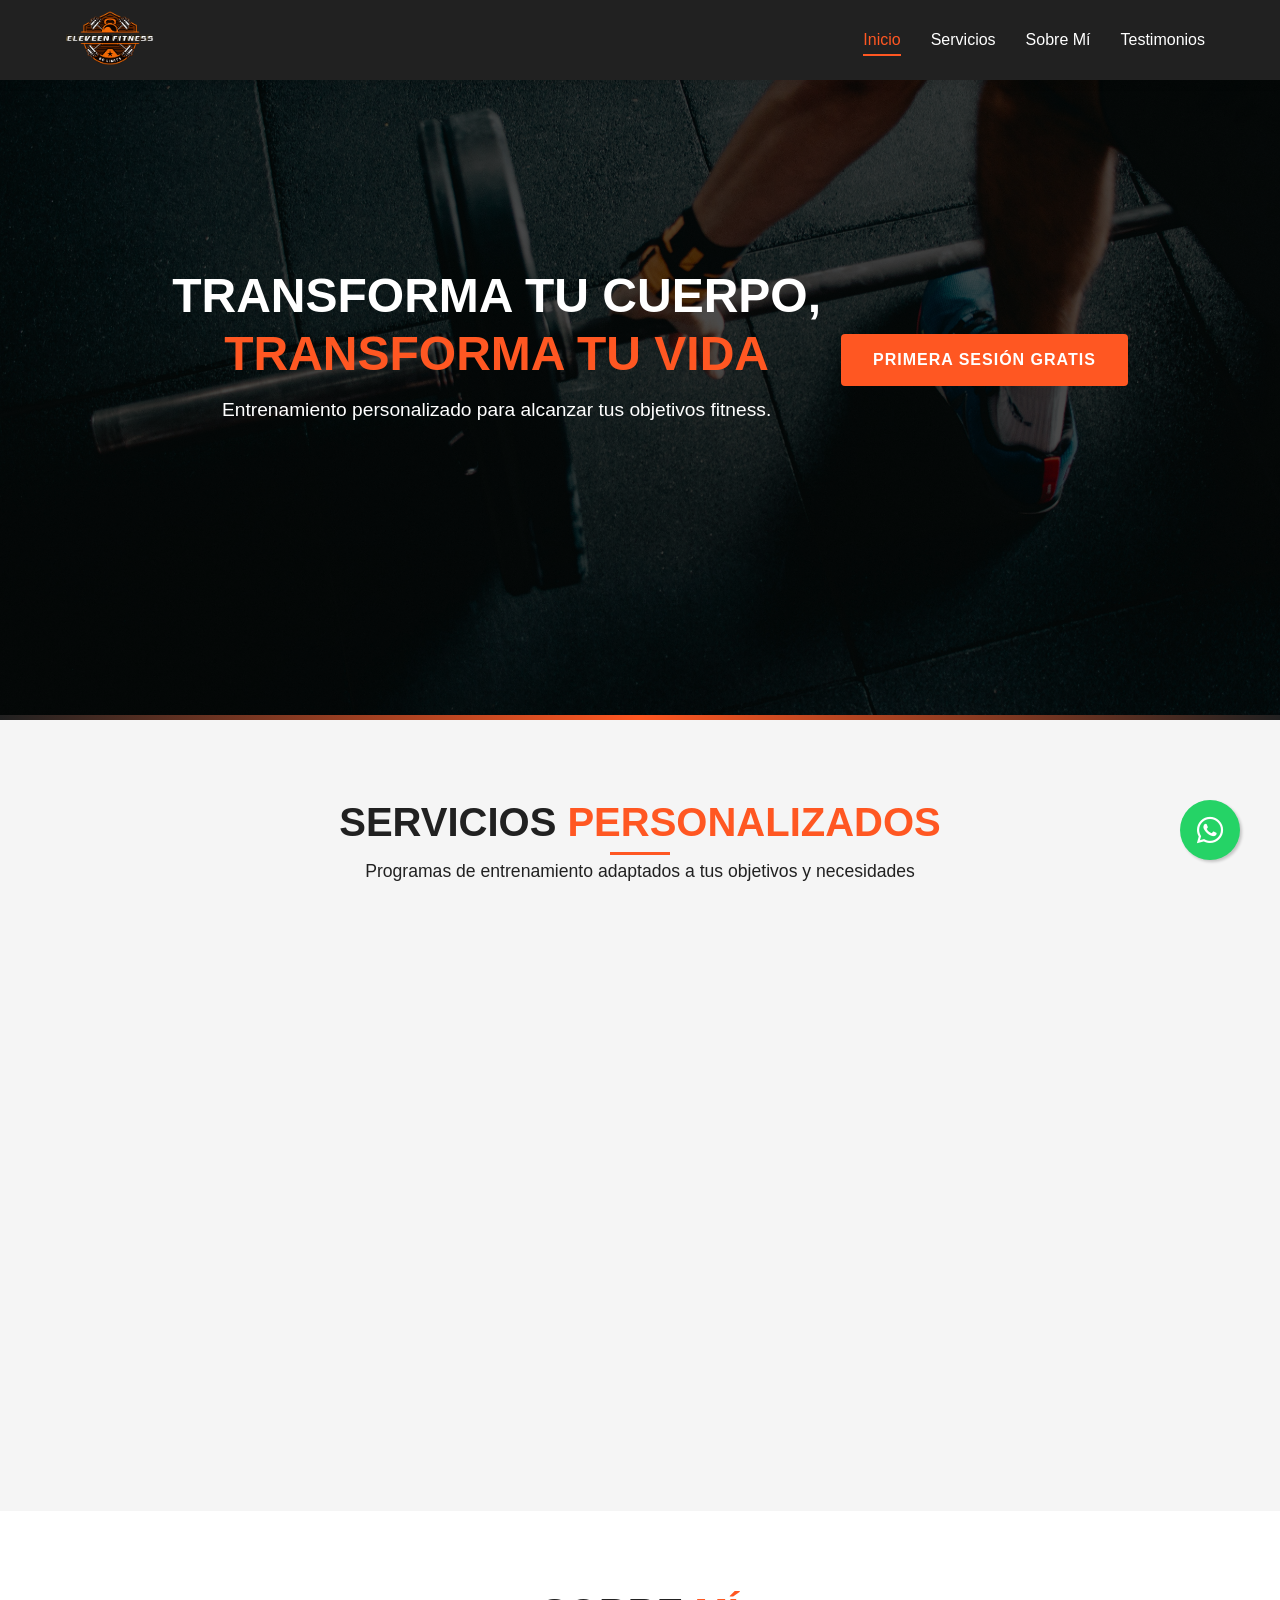
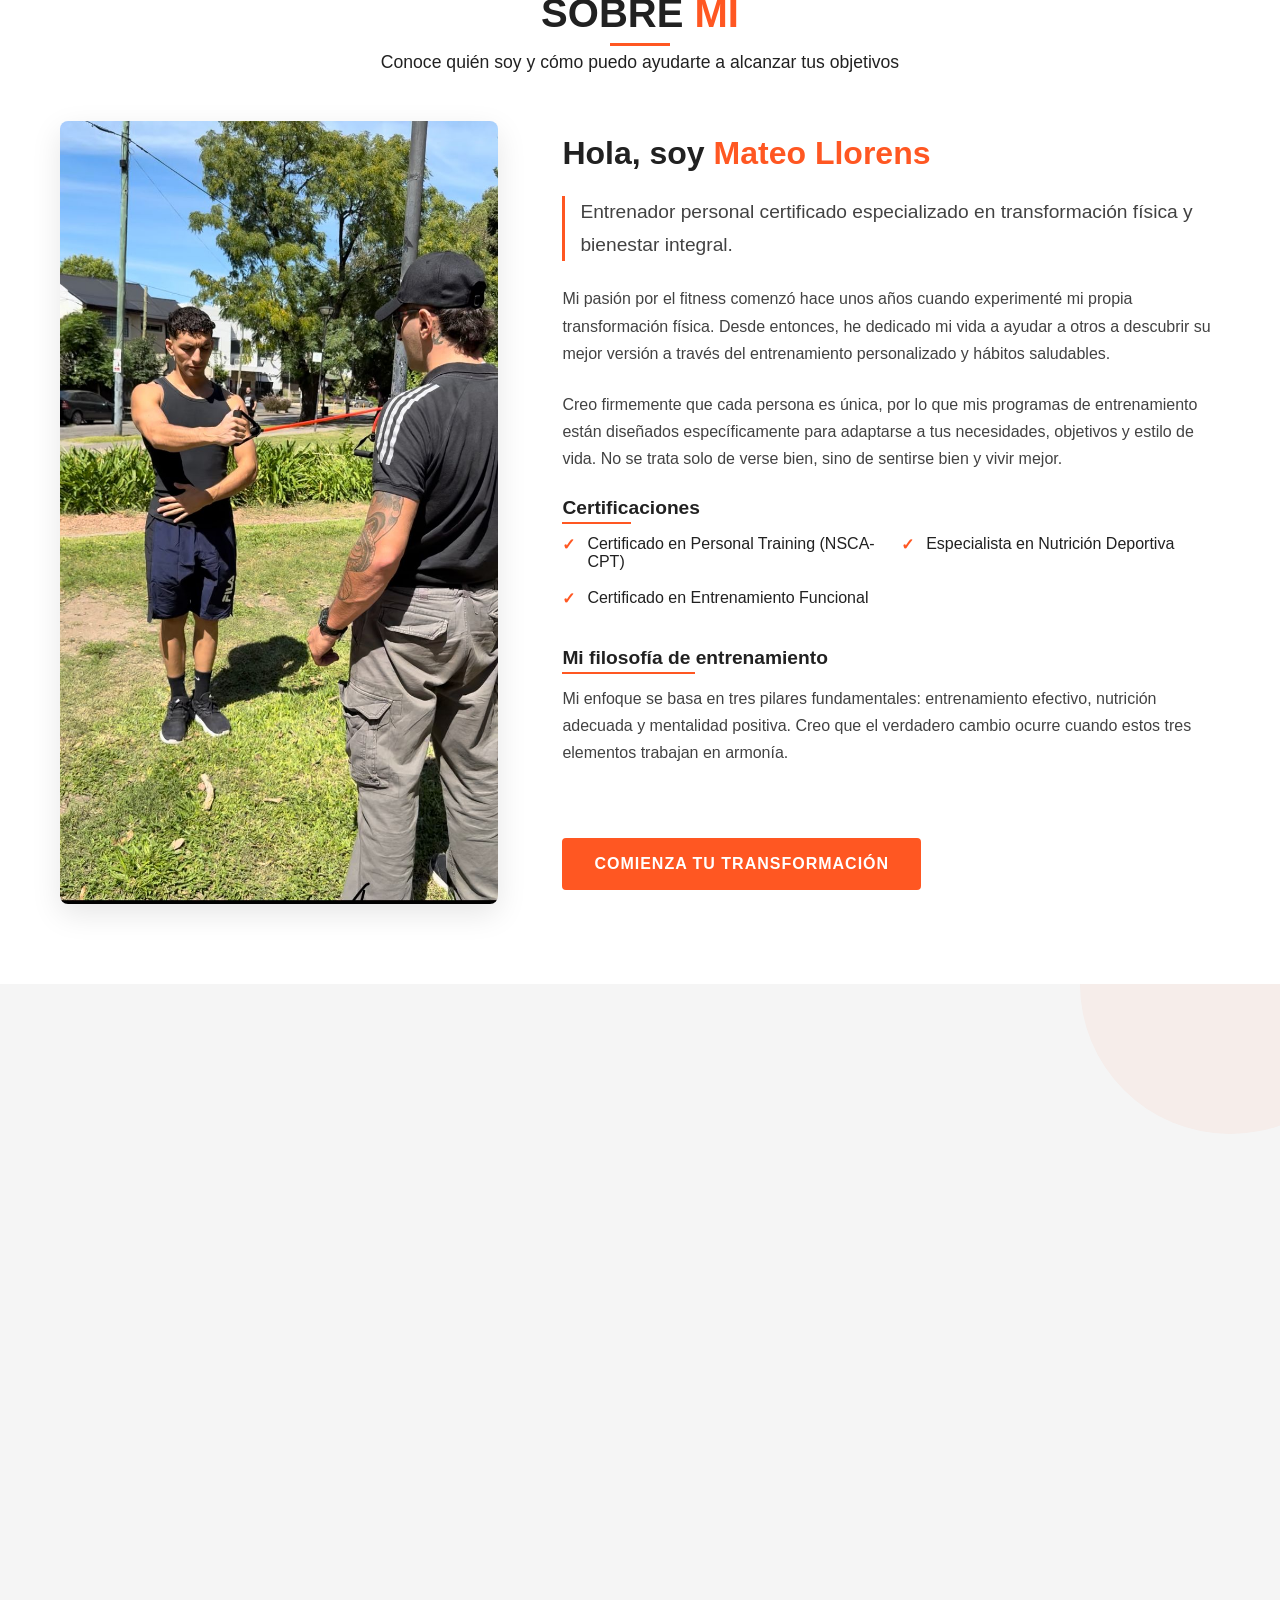
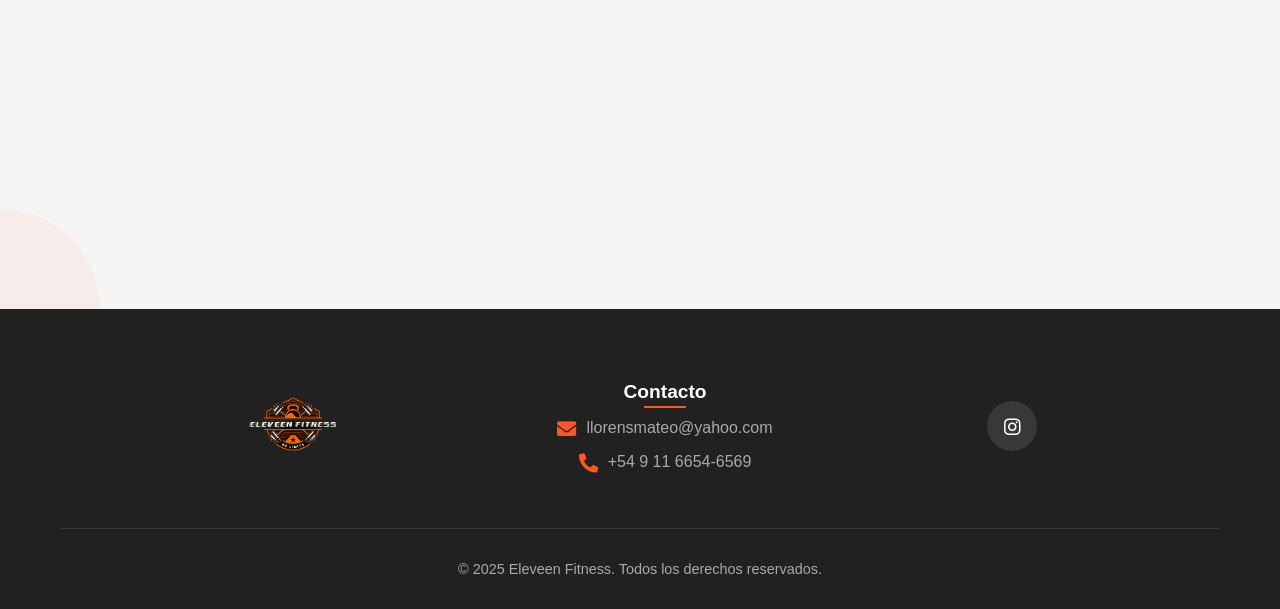
<file: index.html>
<!DOCTYPE html>
<html lang="en">
  <head>
    <meta charset="UTF-8" />
    <meta name="viewport" content="width=device-width, initial-scale=1.0" />
    <title>Eleveen Fitness</title>
    <link rel="stylesheet" href="/css/styles.css" />
    <link
      rel="stylesheet"
      href="https://cdnjs.cloudflare.com/ajax/libs/font-awesome/5.15.4/css/all.min.css"
    />
    <link rel="shortcut icon" href="./img/eleveen-fitness.png" />
    <link rel="stylesheet" href="https://unpkg.com/aos@next/dist/aos.css" />
  </head>
  <body>
    <header class="header">
      <div class="contenedor">
        <div class="navbar">
          <div class="logo">
            <a href="#">
              <img
                src="/img/eleveen-fitness.png"
                alt="Nombre del Trainer"
                class="logo-img"
              />
            </a>
          </div>

          <!-- Botón hamburguesa (EN MOBILE) -->
          <button class="boton-menu" id="boton-menu" aria-label="Abrir menú">
            <span class="barra"></span>
            <span class="barra"></span>
            <span class="barra"></span>
          </button>

          <!-- Menu de navegacion -->
          <nav class="menu" id="menu">
            <ul>
              <li><a href="#" class="active">Inicio</a></li>
              <li><a href="#servicios">Servicios</a></li>
              <li><a href="#sobre-mi">Sobre Mí</a></li>
              <li><a href="#testimonios">Testimonios</a></li>
            </ul>
          </nav>
        </div>
      </div>
    </header>
    <main>
      <section class="banner-principal">
        <div
          class="banner-contenido"
          data-aos="fade-right"
          data-aos-delay="100"
        >
          <h1>TRANSFORMA TU CUERPO, <span>TRANSFORMA TU VIDA</span></h1>
          <p>
            Entrenamiento personalizado para alcanzar tus objetivos fitness.
          </p>
        </div>
        <a
          href="https://wa.me/+5491166546569?text=Hola,%20estoy%20interesado%20en%20la%20primera%20sesión%20gratis"
          target="_blank"
          class="btn-principal"
          data-aos="fade-right"
          data-aos-delay="5 00"
          >PRIMERA SESIÓN GRATIS</a
        >
      </section>
      <section class="servicios" id="servicios">
        <div class="contenedor">
          <div class="encabezado-seccion">
            <h2>SERVICIOS <span>PERSONALIZADOS</span></h2>
            <p>
              Programas de entrenamiento adaptados a tus objetivos y necesidades
            </p>
          </div>

          <div class="grid-servicios" data-aos="fade-up" data-aos-delay="100">
            <div class="tarjeta-servicio">
              <div class="icono-servicio">
                <i class="fas fa-dumbbell"></i>
              </div>
              <h3>Entrenamiento Individual</h3>
              <p>
                El entrenamiento individual está diseñado para quienes buscan
                una atención completamente personalizada y un seguimiento
                detallado de su progreso.
              </p>
              <ul class="caracteristicas-servicio">
                <li>Plan 100% personalizado</li>
                <li>Atención exclusiva</li>
                <li>Resultados optimizados</li>
                <li>Motivación personalizada</li>
              </ul>
              <a
                href="#"
                class="btn-secundario abrir-modal"
                data-modal="modal-servicio-1"
                >Más información</a
              >
            </div>

            <div class="tarjeta-servicio">
              <div class="icono-servicio">
                <i class="fas fa-users"></i>
              </div>
              <h3>Entrenamiento Grupal</h3>
              <p>
                El entrenamiento grupal es ideal para quienes disfrutan del
                ejercicio en equipo y buscan una experiencia dinámica y
                motivadora.
              </p>
              <ul class="caracteristicas-servicio">
                <li>Energía y motivación</li>
                <li>Menor costo</li>
                <li>Interacción social</li>
                <li>Variedad de ejercicios</li>
              </ul>
              <a
                href="#"
                class="btn-secundario abrir-modal"
                data-modal="modal-servicio-2"
                >Más información</a
              >
            </div>

            <div class="tarjeta-servicio">
              <div class="icono-servicio">
                <i class="fas fa-apple-alt"></i>
              </div>
              <h3>Asesoría Nutricional</h3>
              <p>
                Plan nutricional completo que complementa tu entrenamiento para
                maximizar resultados y mejorar tu salud general.
              </p>
              <ul class="caracteristicas-servicio">
                <li>Análisis de hábitos alimenticios</li>
                <li>Plan personalizado según objetivos</li>
                <li>Recetas y alternativas saludables</li>
                <li>Ajustes mensuales del plan</li>
              </ul>
              <a
                href="#"
                class="btn-secundario abrir-modal"
                data-modal="modal-servicio-3"
                >Más información</a
              >
            </div>
          </div>
        </div>
      </section>
      <section class="sobre-mi" id="sobre-mi">
        <div class="contenedor">
          <div class="encabezado-seccion">
            <h2>SOBRE <span>MÍ</span></h2>
            <p>
              Conoce quién soy y cómo puedo ayudarte a alcanzar tus objetivos
            </p>
          </div>

          <div class="contenido-sobre-mi">
            <div class="imagen-sobre-mi">
              <img src="./img/mate.jpg" />
            </div>

            <div class="texto-sobre-mi">
              <h3>Hola, soy <span>Mateo Llorens</span></h3>
              <p class="destacado">
                Entrenador personal certificado especializado en transformación
                física y bienestar integral.
              </p>

              <p>
                Mi pasión por el fitness comenzó hace unos años cuando
                experimenté mi propia transformación física. Desde entonces, he
                dedicado mi vida a ayudar a otros a descubrir su mejor versión a
                través del entrenamiento personalizado y hábitos saludables.
              </p>

              <p>
                Creo firmemente que cada persona es única, por lo que mis
                programas de entrenamiento están diseñados específicamente para
                adaptarse a tus necesidades, objetivos y estilo de vida. No se
                trata solo de verse bien, sino de sentirse bien y vivir mejor.
              </p>

              <div class="certificaciones">
                <h4>Certificaciones</h4>
                <ul>
                  <li>Certificado en Personal Training (NSCA-CPT)</li>
                  <li>Especialista en Nutrición Deportiva</li>
                  <li>Certificado en Entrenamiento Funcional</li>
                </ul>
              </div>

              <div class="filosofia">
                <h4>Mi filosofía de entrenamiento</h4>
                <p>
                  Mi enfoque se basa en tres pilares fundamentales:
                  entrenamiento efectivo, nutrición adecuada y mentalidad
                  positiva. Creo que el verdadero cambio ocurre cuando estos
                  tres elementos trabajan en armonía.
                </p>
              </div>

              <a
                href="https://wa.me/+5491166546569?text=Hola,%20estoy%20interesado%20en%20tus%20servicios%20de%20entrenamiento%20personal"
                target="_blank"
                class="btn-principal"
                >Comienza tu transformación</a
              >
            </div>
          </div>
        </div>
      </section>
      <section class="testimonios" id="testimonios">
        <div class="contenedor">
          <div class="encabezado-seccion" data-aos="fade-up">
            <h2>TESTIMONIOS <span>DE CLIENTES</span></h2>
            <p>Historias reales de personas que transformaron sus vidas</p>
          </div>

          <div class="slider-testimonios">
            <!-- Testimonio 1 -->
            <div
              class="tarjeta-testimonio"
              data-aos="fade-right"
              data-aos-delay="200"
            >
              <div class="contenido-testimonio">
                <div class="estrellas">
                  <i class="fas fa-star"></i>
                  <i class="fas fa-star"></i>
                  <i class="fas fa-star"></i>
                  <i class="fas fa-star"></i>
                  <i class="fas fa-star"></i>
                </div>
                <p class="texto-testimonio">
                  "Después de probar numerosas dietas y rutinas sin éxito,
                  encontré a Mateo. Su enfoque personalizado y constante
                  motivación me ayudaron a perder 12kg en 9 meses. Lo mejor es
                  que ahora tengo las herramientas para mantenerme en forma."
                </p>
                <div class="cliente-info">
                  <h4>Ana</h4>
                  <p>Cliente desde 2023 • Objetivo: Pérdida de peso</p>
                </div>
              </div>
            </div>

            <!-- Testimonio 2 -->
            <div
              class="tarjeta-testimonio"
              data-aos="fade-left"
              data-aos-delay="200"
            >
              <div class="contenido-testimonio">
                <div class="estrellas">
                  <i class="fas fa-star"></i>
                  <i class="fas fa-star"></i>
                  <i class="fas fa-star"></i>
                  <i class="fas fa-star"></i>
                  <i class="fas fa-star"></i>
                </div>
                <p class="texto-testimonio">
                  "Siempre fui delgado y me costaba ganar masa muscular. Mateo
                  diseñó un programa específico para mi metabolismo y en 4 meses
                  logré aumentar 8kg de músculo. Su conocimiento en nutrición
                  fue clave para mi transformación."
                </p>
                <div class="cliente-info">
                  <h4>Nico</h4>
                  <p>Cliente desde 2021 • Objetivo: Ganancia muscular</p>
                </div>
              </div>
            </div>

            <!-- Testimonio 3 -->
            <div
              class="tarjeta-testimonio"
              data-aos="fade-right"
              data-aos-delay="200"
            >
              <div class="contenido-testimonio">
                <div class="estrellas">
                  <i class="fas fa-star"></i>
                  <i class="fas fa-star"></i>
                  <i class="fas fa-star"></i>
                  <i class="fas fa-star"></i>
                  <i class="fas fa-star-half-alt"></i>
                </div>
                <p class="texto-testimonio">
                  "A mis 45 años, quería mejorar mi condición física y tener más
                  energía. Gracias a Mateo no solo logré mis objetivos, sino que
                  también mejoré mi postura y eliminé dolores crónicos de
                  espalda que tenía desde hace años. ¡Me siento 10 años más
                  joven!"
                </p>
                <div class="cliente-info">
                  <h4>Tomas</h4>
                  <p>Cliente desde 2023 • Objetivo: Bienestar general</p>
                </div>
              </div>
            </div>

            <!-- Testimonio 4 -->
            <div
              class="tarjeta-testimonio"
              data-aos="fade-left"
              data-aos-delay="200"
            >
              <div class="contenido-testimonio">
                <div class="estrellas">
                  <i class="fas fa-star"></i>
                  <i class="fas fa-star"></i>
                  <i class="fas fa-star"></i>
                  <i class="fas fa-star"></i>
                  <i class="fas fa-star"></i>
                </div>
                <p class="texto-testimonio">
                  "Mi sueño era completar un maratón, pero no sabía por dónde
                  empezar. Mateo creó un plan progresivo que me permitió
                  prepararme adecuadamente. No solo terminé mi primer maratón,
                  sino que lo hice en un tiempo mejor del que esperaba. Su
                  conocimiento en preparación deportiva es excepcional."
                </p>
                <div class="cliente-info">
                  <h4>Miguel</h4>
                  <p>Cliente desde 2023 • Objetivo: Rendimiento deportivo</p>
                </div>
              </div>
            </div>
          </div>
        </div>
      </section>
    </main>
    <footer class="footer-simple">
      <div class="contenedor">
        <div class="footer-contenido">
          <!-- Logo o nombre -->
          <div class="footer-logo">
            <img
              src="./img/eleveen-fitness.png"
              alt="Eleveen Fitness"
              class="logo-img"
            />
          </div>

          <div class="footer-seccion">
            <h4>Contacto</h4>
            <div class="footer-contacto-lista">
              <div class="contacto-item">
                <i class="fas fa-envelope"></i>
                <a href="mailto:info@nombretrainer.com"
                  >llorensmateo@yahoo.com</a
                >
              </div>
              <div class="contacto-item">
                <i class="fas fa-phone-alt"></i>
                <a href="tel:+1234567890">+54 9 11 6654-6569</a>
              </div>
            </div>
          </div>

          <!-- Redes sociales -->
          <div class="footer-redes">
            <a
              href="https://www.instagram.com/eleveen.fitness/"
              target="_blank"
              aria-label="Instagram"
              class="red-social"
            >
              <i class="fab fa-instagram"></i>
            </a>
          </div>
        </div>

        <!-- Línea separadora -->
        <div class="footer-separador"></div>

        <!-- Copyright simple -->
        <div class="footer-copyright">
          <p>
            &copy; <span id="anio-actual">2025</span> Eleveen Fitness. Todos los
            derechos reservados.
          </p>
        </div>
      </div>
    </footer>

    <!-- Modales para servicios -->
    <div class="overlay-modal" id="overlay-modal"></div>

    <!-- Modal Servicio 1 -->
    <div class="modal" id="modal-servicio-1">
      <div class="contenido-modal">
        <div class="encabezado-modal">
          <h3>Entrenamiento Individual</h3>
          <button class="cerrar-modal">&times;</button>
        </div>
        <div class="cuerpo-modal">
          <p>
            El entrenamiento individual está diseñado para quienes buscan una
            atención completamente personalizada y un seguimiento detallado de
            su progreso.
          </p>

          <h4>¿Qué incluye?</h4>
          <ul>
            <li>
              <strong><span>Plan 100% personalizado</span>:</strong> Rutinas
              adaptadas a tu nivel, objetivos y necesidades.
            </li>
            <li>
              <strong><span>Atención exclusiva</span>:</strong> Corrección de
              técnica en tiempo real y ajustes inmediatos en cada ejercicio.
            </li>
            <li>
              <strong><span>Mayor flexibilidad</span>:</strong> Sesiones
              adaptadas a tu disponibilidad horaria.
            </li>
            <li>
              <strong><span>Seguimiento constante</span>:</strong> Monitoreo de
              tu progreso y ajustes según sea necesario.
            </li>
            <li>
              <strong><span>Técnica correcta</span>:</strong> Enfoque en la
              ejecución adecuada para prevenir lesiones.
            </li>
          </ul>

          <h4>Duración y frecuencia recomendada</h4>
          <p>
            Sesiones de 60 minutos, 2-3 veces por semana para resultados
            óptimos.
          </p>

          <div class="precio-modal">
            <span>Desde $8.000 por sesión</span>
            <span>Paquetes disponibles con descuento</span>
          </div>
        </div>
        <div class="pie-modal">
          <a href="#contacto" class="btn-principal">Reservar sesión</a>
        </div>
      </div>
    </div>

    <!-- Modal Servicio 2 -->
    <div class="modal" id="modal-servicio-2">
      <div class="contenido-modal">
        <div class="encabezado-modal">
          <h3>Entrenamiento en Grupos</h3>
          <button class="cerrar-modal">&times;</button>
        </div>
        <div class="cuerpo-modal">
          <p>
            El entrenamiento grupal es ideal para quienes disfrutan del
            ejercicio en equipo y buscan una experiencia dinámica y motivadora.
          </p>

          <h4>¿Qué incluye?</h4>
          <ul>
            <li>
              <strong><span>Energía y motivación:</span></strong> Entrenar en
              grupo genera un ambiente estimulante y competitivo.
            </li>
            <li>
              <strong><span>Menor costo:</span></strong> Una opción más
              accesible sin perder la calidad del entrenamiento.
            </li>
            <li>
              <strong><span>Interacción social:</span></strong> Compartir la
              experiencia con otros hace que el entrenamiento sea más
              entretenido.
            </li>
            <li>
              <strong><span>Variedad de ejercicios</span></strong> Sesiones
              dinámicas que combinan diferentes metodologías de entrenamiento.
            </li>
            <li>
              <strong><span>Resultados en equipo:</span></strong> Alcanzar
              objetivos personales dentro de un grupo que impulsa el esfuerzo y
              la constancia.
            </li>
          </ul>

          <h4>Duración y frecuencia recomendada</h4>
          <p>
            Sesiones de 60 minutos, 2 veces por semana para resultados
            consistentes.
          </p>

          <div class="precio-modal">
            <span>Desde $XX por persona/sesión</span>
            <span>Descuentos para grupos completos</span>
          </div>
        </div>
        <div class="pie-modal">
          <a href="#contacto" class="btn-principal">Reservar sesión</a>
        </div>
      </div>
    </div>

    <!-- Modal Servicio 3 -->
    <div class="modal" id="modal-servicio-3">
      <div class="contenido-modal">
        <div class="encabezado-modal">
          <h3>Asesoría Nutricional</h3>
          <button class="cerrar-modal">&times;</button>
        </div>
        <div class="cuerpo-modal">
          <p>
            Una buena alimentación es clave para potenciar el rendimiento y
            optimizar los resultados del entrenamiento. Nuestra asesoría
            nutricional deportiva está diseñada para complementar tu rutina y
            ayudarte a alcanzar tus objetivos de forma eficiente.
          </p>

          <h4>¿Qué incluye?</h4>
          <ul>
            <li>
              <strong><span>Plan nutricional personalizado:</span></strong>
              Adaptado a tus necesidades energéticas y objetivos físicos.
            </li>
            <li>
              <strong><span>Optimización del rendimiento:</span></strong>
              Estrategias alimentarias para mejorar fuerza, resistencia y
              recuperación.
            </li>
            <li>
              <strong><span>Guía en suplementación:</span></strong>
              Recomendaciones seguras y efectivas según tu tipo de
              entrenamiento.
            </li>
            <li>
              <strong><span>Seguimiento y ajustes:</span></strong> OEvaluación
              continua para adaptar el plan a tu evolución.
            </li>
            <li>
              <strong><span>Educación nutricional:</span></strong> Aprendé a
              alimentarte correctamente para mantener resultados sostenibles.
            </li>
          </ul>

          <h4>Proceso de asesoramiento</h4>
          <p>
            Consulta inicial de 60 minutos, seguimiento quincenal de 30 minutos
            durante el primer mes, y ajustes mensuales posteriores.
          </p>

          <div class="precio-modal">
            <span>Consulta inicial: $XX</span>
            <span>Seguimiento mensual: $XX</span>
          </div>
        </div>
        <div class="pie-modal">
          <a href="#contacto" class="btn-principal">Agendar consulta</a>
        </div>
      </div>
    </div>
    <a
      href="https://wa.me/+5491166546569?text=Hola,%20estoy%20interesado%20en%20tus%20servicios%20de%20entrenamiento%20personal"
      id="whatsapp-button"
      class="whatsapp-float"
      target="_blank"
    >
      <i class="fab fa-whatsapp"></i>
    </a>
    <script src="/js/app.js"></script>
    <script src="https://unpkg.com/aos@next/dist/aos.js"></script>
  </body>
</html>
</file>
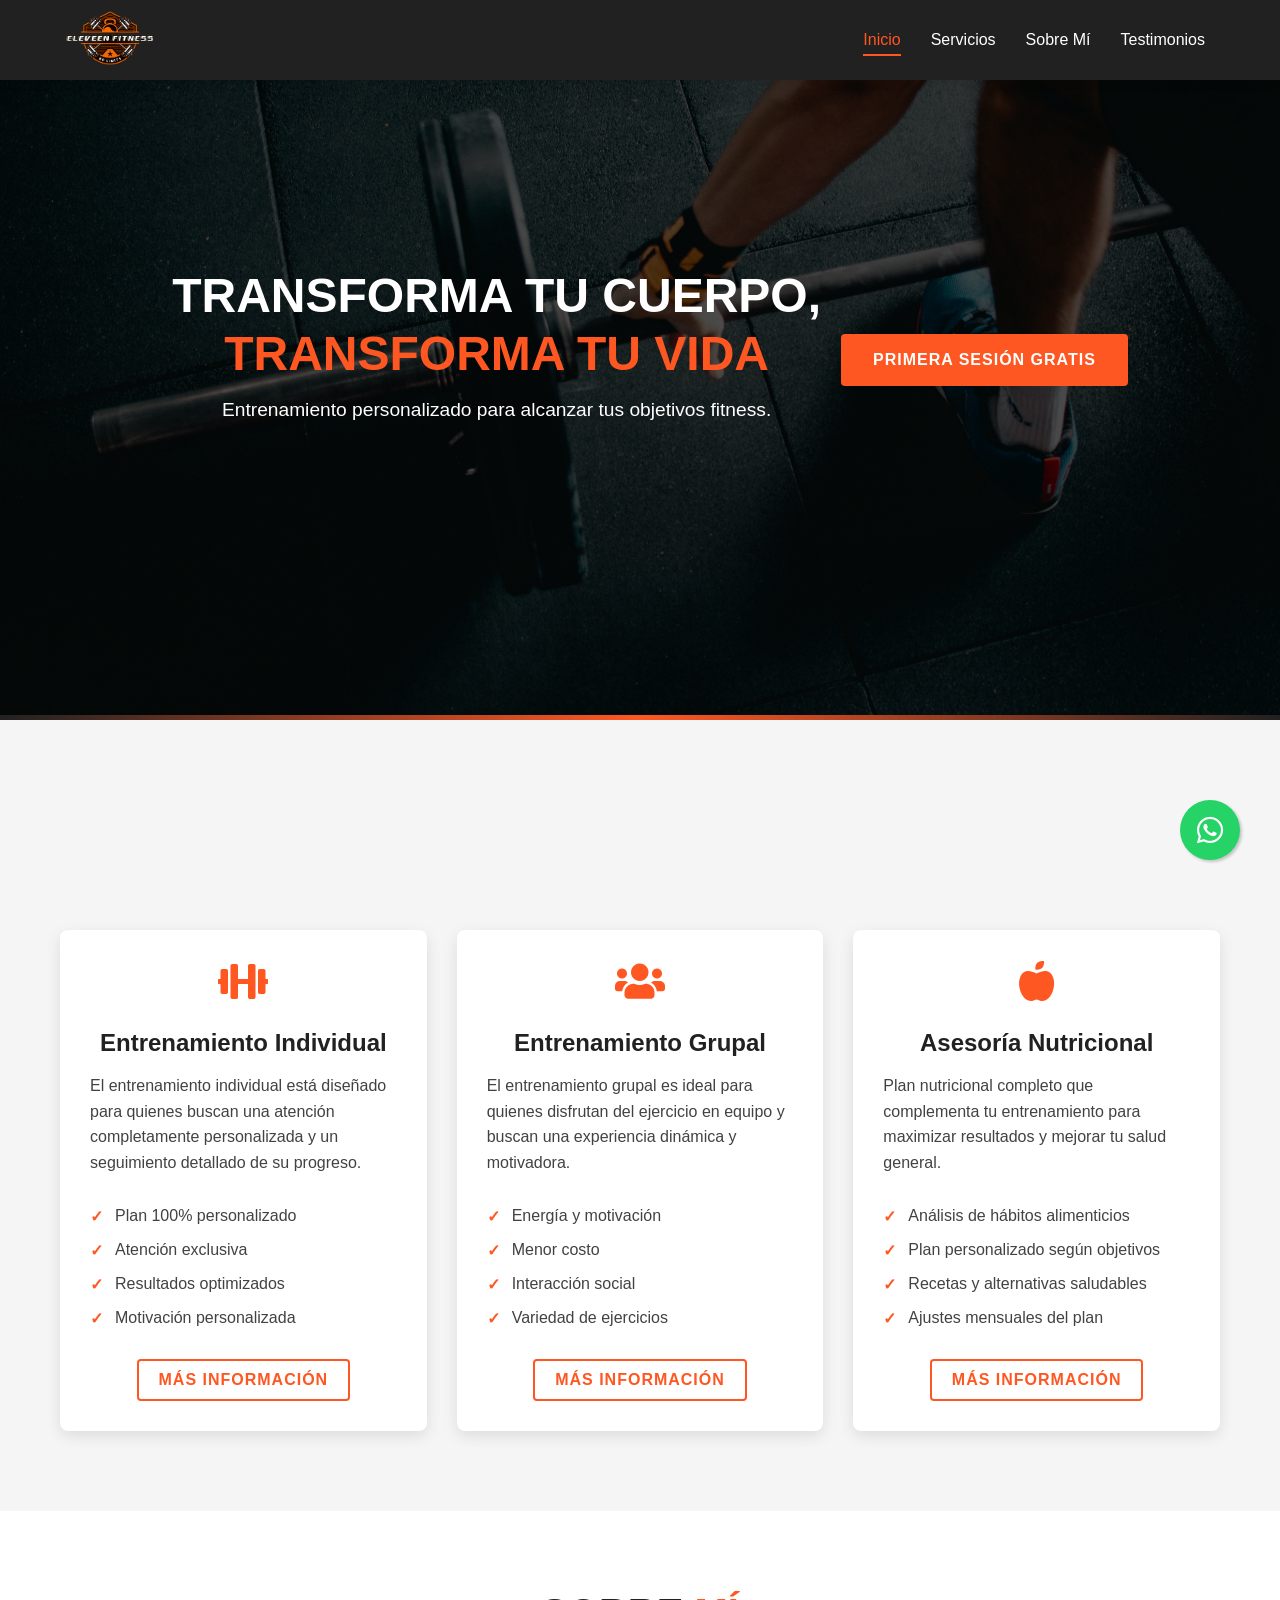
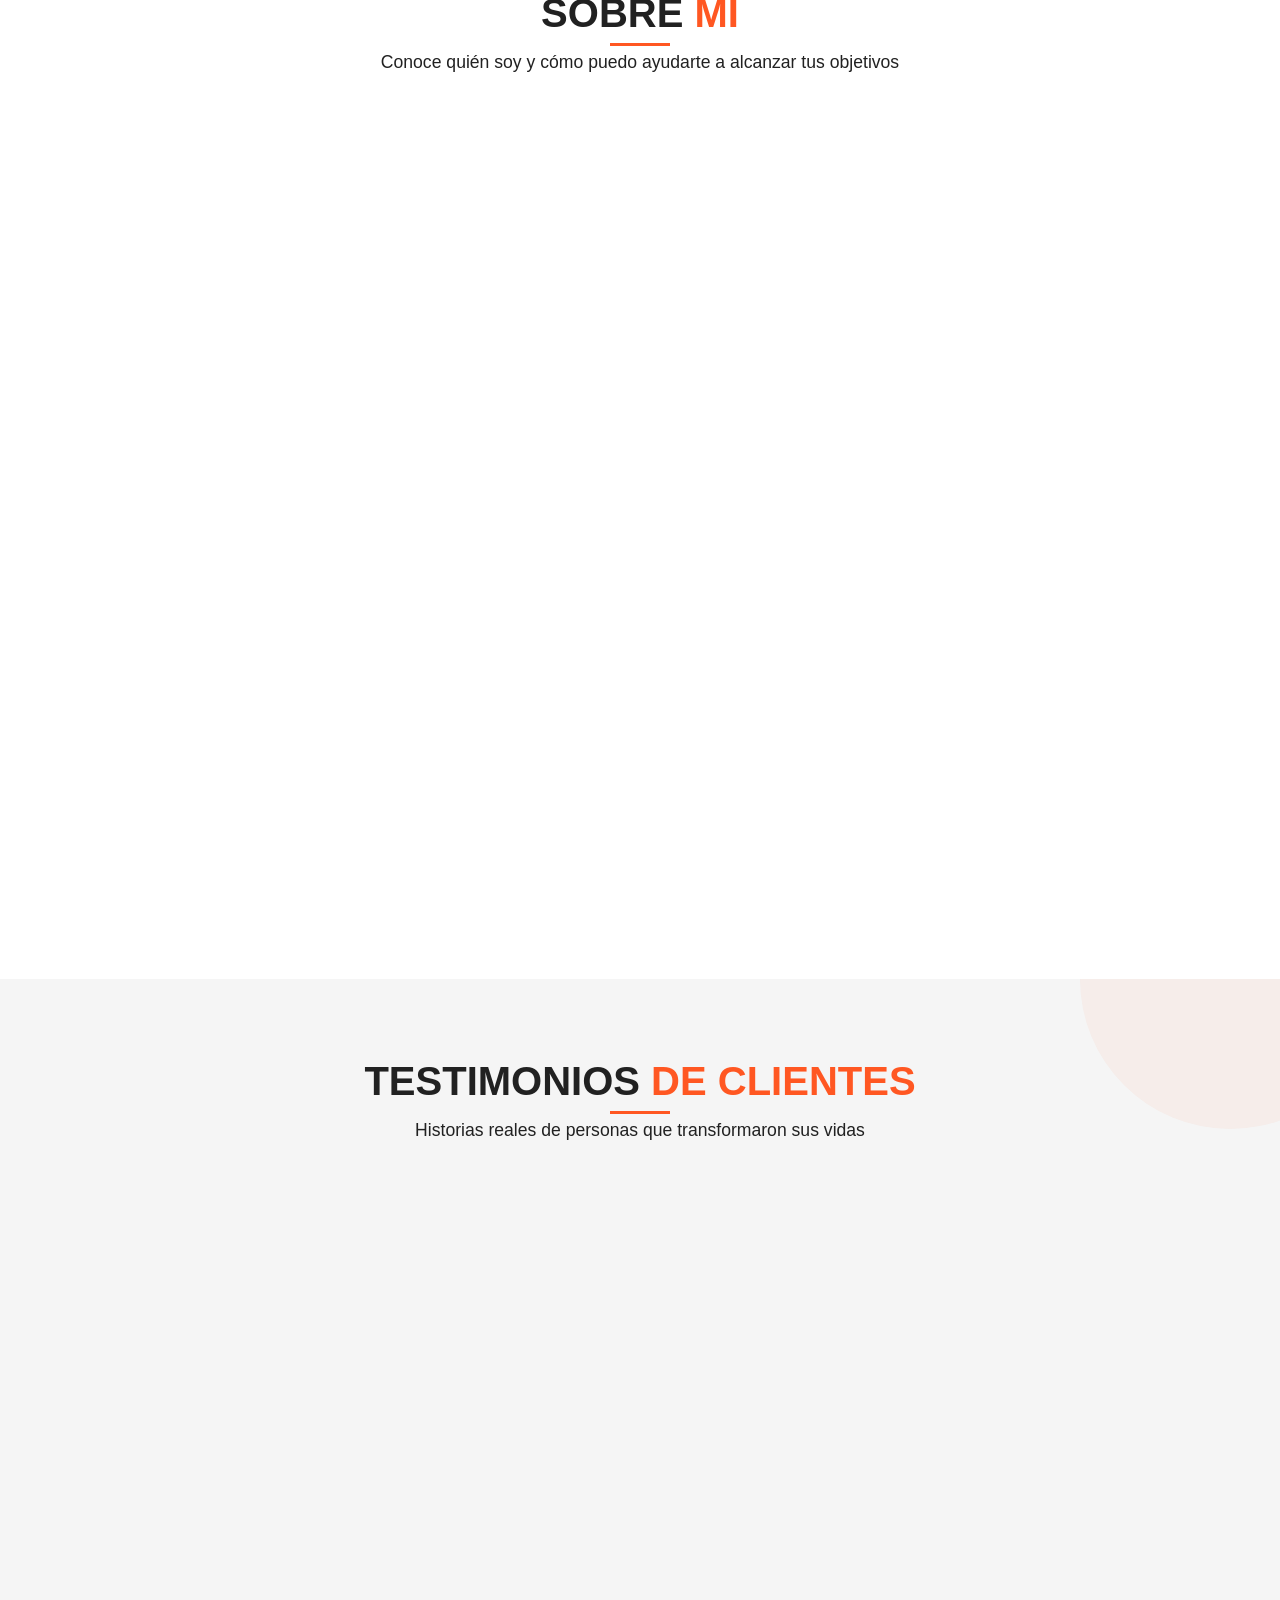
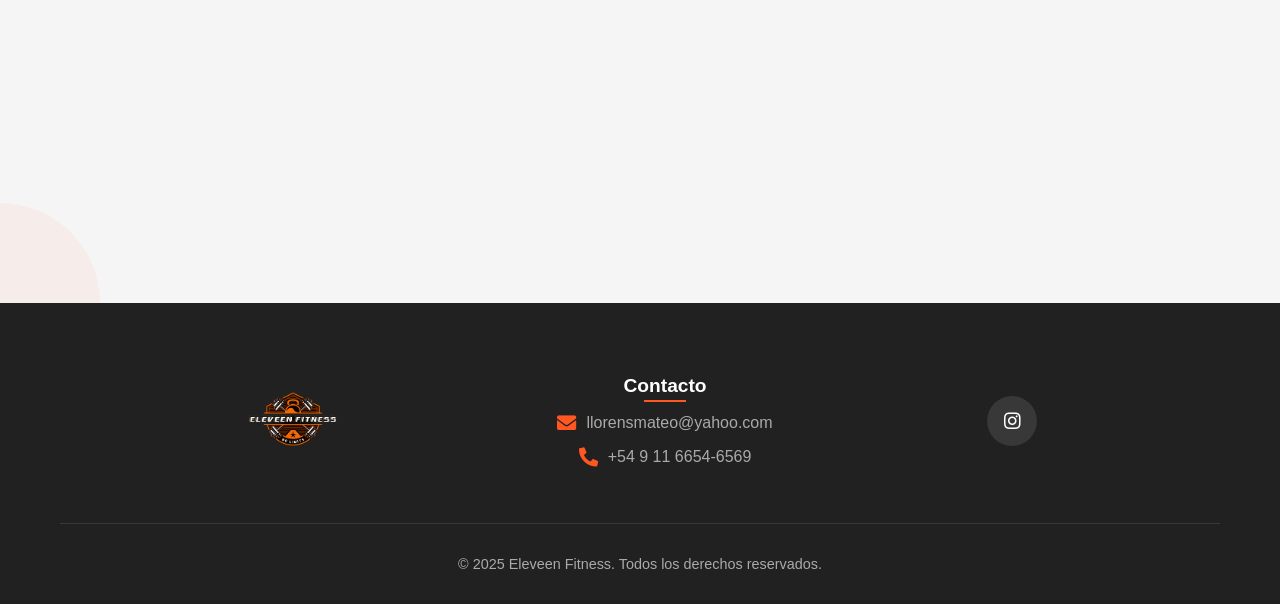
<file: eleven-fitness/index.html>
<!DOCTYPE html>
<html lang="en">
  <head>
    <meta charset="UTF-8" />
    <meta name="viewport" content="width=device-width, initial-scale=1.0" />
    <title>Eleveen Fitness</title>
    <link rel="stylesheet" href="./css/styles.css" />
    <link
      rel="stylesheet"
      href="https://cdnjs.cloudflare.com/ajax/libs/font-awesome/5.15.4/css/all.min.css"
    />
    <link rel="shortcut icon" href="./img/eleveen-fitness.png" />
    <link rel="stylesheet" href="https://unpkg.com/aos@next/dist/aos.css" />
  </head>
  <body>
    <header class="header">
      <div class="contenedor">
        <div class="navbar">
          <div class="logo">
            <a href="#">
              <img
                src="./img/eleveen-fitness.png"
                alt="Nombre del Trainer"
                class="logo-img"
              />
            </a>
          </div>

          <!-- Botón hamburguesa (solo visible en móvil) -->
          <button class="boton-menu" id="boton-menu" aria-label="Abrir menú">
            <span class="barra"></span>
            <span class="barra"></span>
            <span class="barra"></span>
          </button>

          <!-- Menú de navegación -->
          <nav class="menu" id="menu">
            <ul>
              <li><a href="#" class="active">Inicio</a></li>
              <li><a href="#servicios">Servicios</a></li>
              <li><a href="#sobre-mi">Sobre Mí</a></li>
              <li><a href="#testimonios">Testimonios</a></li>
            </ul>
          </nav>
        </div>
      </div>
    </header>
    <main>
      <section class="banner-principal">
        <div
          class="banner-contenido"
          data-aos="fade-up"
          data-aos-duration="1000"
        >
          <h1>TRANSFORMA TU CUERPO, <span>TRANSFORMA TU VIDA</span></h1>
          <p>
            Entrenamiento personalizado para alcanzar tus objetivos fitness.
          </p>
        </div>
        <a
          href="https://wa.me/+5491166546569?text=Hola,%20estoy%20interesado%20en%20la%20primera%20sesión%20gratis"
          target="_blank"
          class="btn-principal"
          >PRIMERA SESIÓN GRATIS</a
        >
      </section>
      <section class="servicios" id="servicios">
        <div class="contenedor">
          <div class="encabezado-seccion" data-aos="fade-up">
            <h2>SERVICIOS <span>PERSONALIZADOS</span></h2>
            <p>
              Programas de entrenamiento adaptados a tus objetivos y necesidades
            </p>
          </div>

          <div class="grid-servicios">
            <div class="tarjeta-servicio">
              <div class="icono-servicio">
                <i class="fas fa-dumbbell"></i>
              </div>
              <h3>Entrenamiento Individual</h3>
              <p>
                El entrenamiento individual está diseñado para quienes buscan
                una atención completamente personalizada y un seguimiento
                detallado de su progreso.
              </p>
              <ul class="caracteristicas-servicio">
                <li>Plan 100% personalizado</li>
                <li>Atención exclusiva</li>
                <li>Resultados optimizados</li>
                <li>Motivación personalizada</li>
              </ul>
              <a
                href="#"
                class="btn-secundario abrir-modal"
                data-modal="modal-servicio-1"
                >Más información</a
              >
            </div>

            <div class="tarjeta-servicio">
              <div class="icono-servicio">
                <i class="fas fa-users"></i>
              </div>
              <h3>Entrenamiento Grupal</h3>
              <p>
                El entrenamiento grupal es ideal para quienes disfrutan del
                ejercicio en equipo y buscan una experiencia dinámica y
                motivadora.
              </p>
              <ul class="caracteristicas-servicio">
                <li>Energía y motivación</li>
                <li>Menor costo</li>
                <li>Interacción social</li>
                <li>Variedad de ejercicios</li>
              </ul>
              <a
                href="#"
                class="btn-secundario abrir-modal"
                data-modal="modal-servicio-2"
                >Más información</a
              >
            </div>

            <div class="tarjeta-servicio">
              <div class="icono-servicio">
                <i class="fas fa-apple-alt"></i>
              </div>
              <h3>Asesoría Nutricional</h3>
              <p>
                Plan nutricional completo que complementa tu entrenamiento para
                maximizar resultados y mejorar tu salud general.
              </p>
              <ul class="caracteristicas-servicio">
                <li>Análisis de hábitos alimenticios</li>
                <li>Plan personalizado según objetivos</li>
                <li>Recetas y alternativas saludables</li>
                <li>Ajustes mensuales del plan</li>
              </ul>
              <a
                href="#"
                class="btn-secundario abrir-modal"
                data-modal="modal-servicio-3"
                >Más información</a
              >
            </div>
          </div>
        </div>
      </section>
      <section class="sobre-mi" id="sobre-mi">
        <div class="contenedor">
          <div class="encabezado-seccion">
            <h2>SOBRE <span>MÍ</span></h2>
            <p>
              Conoce quién soy y cómo puedo ayudarte a alcanzar tus objetivos
            </p>
          </div>

          <div class="contenido-sobre-mi">
            <div
              class="imagen-sobre-mi"
              data-aos="fade-right"
              data-aos-duration="1000"
            >
              <img src="./img/mate-sentadilla.jpeg" />
            </div>

            <div
              class="texto-sobre-mi"
              data-aos="fade-left"
              data-aos-duration="1000"
            >
              <h3>Hola, soy <span>Mateo Llorens</span></h3>
              <p class="destacado">
                Entrenador personal certificado especializado en transformación
                física y bienestar integral.
              </p>

              <p>
                Mi pasión por el fitness comenzó hace unos años cuando
                experimenté mi propia transformación física. Desde entonces, he
                dedicado mi vida a ayudar a otros a descubrir su mejor versión a
                través del entrenamiento personalizado y hábitos saludables.
              </p>

              <p>
                Creo firmemente que cada persona es única, por lo que mis
                programas de entrenamiento están diseñados específicamente para
                adaptarse a tus necesidades, objetivos y estilo de vida. No se
                trata solo de verse bien, sino de sentirse bien y vivir mejor.
              </p>

              <div class="certificaciones">
                <h4>Certificaciones</h4>
                <ul>
                  <li>Certificado en Personal Training (NSCA-CPT)</li>
                  <li>Especialista en Nutrición Deportiva</li>
                  <li>Certificado en Entrenamiento Funcional</li>
                </ul>
              </div>

              <div class="filosofia">
                <h4>Mi filosofía de entrenamiento</h4>
                <p>
                  Mi enfoque se basa en tres pilares fundamentales:
                  entrenamiento efectivo, nutrición adecuada y mentalidad
                  positiva. Creo que el verdadero cambio ocurre cuando estos
                  tres elementos trabajan en armonía.
                </p>
              </div>

              <a
                href="https://wa.me/+5491166546569?text=Hola,%20estoy%20interesado%20en%20tus%20servicios%20de%20entrenamiento%20personal"
                target="_blank"
                class="btn-principal"
                >Comienza tu transformación</a
              >
            </div>
          </div>
        </div>
      </section>
      <section class="testimonios" id="testimonios">
        <div class="contenedor">
          <div class="encabezado-seccion">
            <h2>TESTIMONIOS <span>DE CLIENTES</span></h2>
            <p>Historias reales de personas que transformaron sus vidas</p>
          </div>

          <div class="slider-testimonios">
            <!-- Testimonio 1 -->
            <div
              class="tarjeta-testimonio"
              data-aos="fade-up"
              data-aos-delay="0"
            >
              <div class="contenido-testimonio">
                <div class="estrellas">
                  <i class="fas fa-star"></i>
                  <i class="fas fa-star"></i>
                  <i class="fas fa-star"></i>
                  <i class="fas fa-star"></i>
                  <i class="fas fa-star"></i>
                </div>
                <p class="texto-testimonio">
                  "Después de probar numerosas dietas y rutinas sin éxito,
                  encontré a Mateo. Su enfoque personalizado y constante
                  motivación me ayudaron a perder 12kg en 9 meses. Lo mejor es
                  que ahora tengo las herramientas para mantenerme en forma."
                </p>
                <div class="cliente-info">
                  <h4>Ana</h4>
                  <p>Cliente desde 2023 • Objetivo: Pérdida de peso</p>
                </div>
              </div>
            </div>

            <!-- Testimonio 2 -->
            <div
              class="tarjeta-testimonio"
              data-aos="fade-up"
              data-aos-delay="200"
            >
              <div class="contenido-testimonio">
                <div class="estrellas">
                  <i class="fas fa-star"></i>
                  <i class="fas fa-star"></i>
                  <i class="fas fa-star"></i>
                  <i class="fas fa-star"></i>
                  <i class="fas fa-star"></i>
                </div>
                <p class="texto-testimonio">
                  "Siempre fui delgado y me costaba ganar masa muscular. Mateo
                  diseñó un programa específico para mi metabolismo y en 4 meses
                  logré aumentar 8kg de músculo. Su conocimiento en nutrición
                  fue clave para mi transformación."
                </p>
                <div class="cliente-info">
                  <h4>Nico</h4>
                  <p>Cliente desde 2021 • Objetivo: Ganancia muscular</p>
                </div>
              </div>
            </div>

            <!-- Testimonio 3 -->
            <div
              class="tarjeta-testimonio"
              data-aos="fade-up"
              data-aos-delay="400"
            >
              <div class="contenido-testimonio">
                <div class="estrellas">
                  <i class="fas fa-star"></i>
                  <i class="fas fa-star"></i>
                  <i class="fas fa-star"></i>
                  <i class="fas fa-star"></i>
                  <i class="fas fa-star-half-alt"></i>
                </div>
                <p class="texto-testimonio">
                  "A mis 45 años, quería mejorar mi condición física y tener más
                  energía. Gracias a [Nombre del Trainer] no solo logré mis
                  objetivos, sino que también mejoré mi postura y eliminé
                  dolores crónicos de espalda que tenía desde hace años. ¡Me
                  siento 10 años más joven!"
                </p>
                <div class="cliente-info">
                  <h4>Tomas</h4>
                  <p>Cliente desde 2023 • Objetivo: Bienestar general</p>
                </div>
              </div>
            </div>

            <!-- Testimonio 4 -->
            <div
              class="tarjeta-testimonio"
              data-aos="fade-up"
              data-aos-delay="600"
            >
              <div class="contenido-testimonio">
                <div class="estrellas">
                  <i class="fas fa-star"></i>
                  <i class="fas fa-star"></i>
                  <i class="fas fa-star"></i>
                  <i class="fas fa-star"></i>
                  <i class="fas fa-star"></i>
                </div>
                <p class="texto-testimonio">
                  "Mi sueño era completar un maratón, pero no sabía por dónde
                  empezar. Mateo creó un plan progresivo que me permitió
                  prepararme adecuadamente. No solo terminé mi primer maratón,
                  sino que lo hice en un tiempo mejor del que esperaba. Su
                  conocimiento en preparación deportiva es excepcional."
                </p>
                <div class="cliente-info">
                  <h4>Miguel</h4>
                  <p>Cliente desde 2023 • Objetivo: Rendimiento deportivo</p>
                </div>
              </div>
            </div>
          </div>
        </div>
      </section>
    </main>
    <footer class="footer-simple">
      <div class="contenedor">
        <div class="footer-contenido">
          <!-- Logo o nombre -->
          <div class="footer-logo">
            <img
              src="./img/eleveen-fitness.png"
              alt="Eleveen Fitness"
              class="logo-img"
            />
          </div>

          <div class="footer-seccion">
            <h4>Contacto</h4>
            <div class="footer-contacto-lista">
              <div class="contacto-item">
                <i class="fas fa-envelope"></i>
                <a href="mailto:info@nombretrainer.com"
                  >llorensmateo@yahoo.com</a
                >
              </div>
              <div class="contacto-item">
                <i class="fas fa-phone-alt"></i>
                <a href="tel:+1234567890">+54 9 11 6654-6569</a>
              </div>
            </div>
          </div>

          <!-- Redes sociales -->
          <div class="footer-redes">
            <a
              href="https://www.instagram.com/eleveen.fitness/"
              target="_blank"
              aria-label="Instagram"
              class="red-social"
            >
              <i class="fab fa-instagram"></i>
            </a>
          </div>
        </div>

        <!-- Línea separadora -->
        <div class="footer-separador"></div>

        <!-- Copyright simple -->
        <div class="footer-copyright">
          <p>
            &copy; <span id="anio-actual">2025</span> Eleveen Fitness. Todos los
            derechos reservados.
          </p>
        </div>
      </div>
    </footer>

    <!-- Modales para servicios -->
    <div class="overlay-modal" id="overlay-modal"></div>

    <!-- Modal Servicio 1 -->
    <div class="modal" id="modal-servicio-1">
      <div class="contenido-modal">
        <div class="encabezado-modal">
          <h3>Entrenamiento Individual</h3>
          <button class="cerrar-modal">&times;</button>
        </div>
        <div class="cuerpo-modal">
          <p>
            El entrenamiento individual está diseñado para quienes buscan una
            atención completamente personalizada y un seguimiento detallado de
            su progreso.
          </p>

          <h4>¿Qué incluye?</h4>
          <ul>
            <li>
              <strong><span>Plan 100% personalizado</span>:</strong> Rutinas
              adaptadas a tu nivel, objetivos y necesidades.
            </li>
            <li>
              <strong><span>Atención exclusiva</span>:</strong> Corrección de
              técnica en tiempo real y ajustes inmediatos en cada ejercicio.
            </li>
            <li>
              <strong><span>Mayor flexibilidad</span>:</strong> Sesiones
              adaptadas a tu disponibilidad horaria.
            </li>
            <li>
              <strong><span>Seguimiento constante</span>:</strong> Monitoreo de
              tu progreso y ajustes según sea necesario.
            </li>
            <li>
              <strong><span>Técnica correcta</span>:</strong> Enfoque en la
              ejecución adecuada para prevenir lesiones.
            </li>
          </ul>

          <h4>Duración y frecuencia recomendada</h4>
          <p>
            Sesiones de 60 minutos, 2-3 veces por semana para resultados
            óptimos.
          </p>

          <div class="precio-modal">
            <span>Desde $8.000 por sesión</span>
            <span>Paquetes disponibles con descuento</span>
          </div>
        </div>
        <div class="pie-modal">
          <a href="#contacto" class="btn-principal">Reservar sesión</a>
        </div>
      </div>
    </div>

    <!-- Modal Servicio 2 -->
    <div class="modal" id="modal-servicio-2">
      <div class="contenido-modal">
        <div class="encabezado-modal">
          <h3>Entrenamiento en Grupos</h3>
          <button class="cerrar-modal">&times;</button>
        </div>
        <div class="cuerpo-modal">
          <p>
            El entrenamiento grupal es ideal para quienes disfrutan del
            ejercicio en equipo y buscan una experiencia dinámica y motivadora.
          </p>

          <h4>¿Qué incluye?</h4>
          <ul>
            <li>
              <strong><span>Energía y motivación:</span></strong> Entrenar en
              grupo genera un ambiente estimulante y competitivo.
            </li>
            <li>
              <strong><span>Menor costo:</span></strong> Una opción más
              accesible sin perder la calidad del entrenamiento.
            </li>
            <li>
              <strong><span>Interacción social:</span></strong> Compartir la
              experiencia con otros hace que el entrenamiento sea más
              entretenido.
            </li>
            <li>
              <strong><span>Variedad de ejercicios</span></strong> Sesiones
              dinámicas que combinan diferentes metodologías de entrenamiento.
            </li>
            <li>
              <strong><span>Resultados en equipo:</span></strong> Alcanzar
              objetivos personales dentro de un grupo que impulsa el esfuerzo y
              la constancia.
            </li>
          </ul>

          <h4>Duración y frecuencia recomendada</h4>
          <p>
            Sesiones de 60 minutos, 2 veces por semana para resultados
            consistentes.
          </p>

          <div class="precio-modal">
            <span>Desde $XX por persona/sesión</span>
            <span>Descuentos para grupos completos</span>
          </div>
        </div>
        <div class="pie-modal">
          <a href="#contacto" class="btn-principal">Reservar sesión</a>
        </div>
      </div>
    </div>

    <!-- Modal Servicio 3 -->
    <div class="modal" id="modal-servicio-3">
      <div class="contenido-modal">
        <div class="encabezado-modal">
          <h3>Asesoría Nutricional</h3>
          <button class="cerrar-modal">&times;</button>
        </div>
        <div class="cuerpo-modal">
          <p>
            Una buena alimentación es clave para potenciar el rendimiento y
            optimizar los resultados del entrenamiento. Nuestra asesoría
            nutricional deportiva está diseñada para complementar tu rutina y
            ayudarte a alcanzar tus objetivos de forma eficiente.
          </p>

          <h4>¿Qué incluye?</h4>
          <ul>
            <li>
              <strong><span>Plan nutricional personalizado:</span></strong>
              Adaptado a tus necesidades energéticas y objetivos físicos.
            </li>
            <li>
              <strong><span>Optimización del rendimiento:</span></strong>
              Estrategias alimentarias para mejorar fuerza, resistencia y
              recuperación.
            </li>
            <li>
              <strong><span>Guía en suplementación:</span></strong>
              Recomendaciones seguras y efectivas según tu tipo de
              entrenamiento.
            </li>
            <li>
              <strong><span>Seguimiento y ajustes:</span></strong> OEvaluación
              continua para adaptar el plan a tu evolución.
            </li>
            <li>
              <strong><span>Educación nutricional:</span></strong> Aprendé a
              alimentarte correctamente para mantener resultados sostenibles.
            </li>
          </ul>

          <h4>Proceso de asesoramiento</h4>
          <p>
            Consulta inicial de 60 minutos, seguimiento quincenal de 30 minutos
            durante el primer mes, y ajustes mensuales posteriores.
          </p>

          <div class="precio-modal">
            <span>Consulta inicial: $XX</span>
            <span>Seguimiento mensual: $XX</span>
          </div>
        </div>
        <div class="pie-modal">
          <a href="#contacto" class="btn-principal">Agendar consulta</a>
        </div>
      </div>
    </div>
    <a
      href="https://wa.me/+5491166546569?text=Hola,%20estoy%20interesado%20en%20tus%20servicios%20de%20entrenamiento%20personal"
      id="whatsapp-button"
      class="whatsapp-float"
      target="_blank"
    >
      <i class="fab fa-whatsapp"></i>
    </a>
    <script src="./js/app.js"></script>
    <script src="https://unpkg.com/aos@next/dist/aos.js"></script>
  </body>
</html>
</file>
<file: css/styles.css>
* {
  padding: 0;
  margin: 0;
  box-sizing: border-box;
  scroll-behavior: smooth;
}

:root {
  --naranja-principal: #ff5722;
  --naranja-secundario: #ff8a65;
  --negro-principal: #212121;
  --gris-oscuro: #424242;
  --gris-claro: #f5f5f5;
  --blanco: #ffffff;
}

body {
  font-family: "Roboto", Arial, sans-serif;
  background-color: var(--gris-claro);
  color: var(--negro-principal);
}

/* Estilos del header */
.header {
  background-color: var(--negro-principal);
  position: fixed;
  width: 100%;
  top: 0;
  left: 0;
  z-index: 1000;
  box-shadow: 0 2px 10px rgba(0, 0, 0, 0.1);
}

.contenedor {
  max-width: 1200px;
  margin: 0 auto;
  padding: 0 20px;
}

.navbar {
  display: flex;
  justify-content: space-between;
  align-items: center;
  height: 80px;
}

/* Logo */
.logo a {
  display: block;
}

.logo-img {
  height: 100px;
  width: auto;
}

/* Botón del menú hamburguesa */
.boton-menu {
  display: none; /* Oculto en desktop */
  background: none;
  border: none;
  cursor: pointer;
  padding: 0;
  width: 30px;
  height: 24px;
  position: relative;
  z-index: 1001;
}

.boton-menu .barra {
  display: block;
  width: 100%;
  height: 3px;
  background-color: var(--blanco);
  margin: 5px 0;
  transition: transform 0.3s ease, opacity 0.3s ease;
  border-radius: 3px;
}

/* Menú de navegación */
.menu {
  display: block; /* Visible en desktop */
}

.menu ul {
  display: flex;
  list-style: none;
}

.menu li {
  margin: 0 15px;
}

.menu a {
  color: var(--blanco);
  text-decoration: none;
  font-size: 1rem;
  font-weight: 500;
  padding: 8px 0;
  position: relative;
  transition: color 0.3s ease;
}

.menu a:hover,
.menu a.active {
  color: var(--naranja-principal);
}

.menu a::after {
  content: "";
  position: absolute;
  width: 0;
  height: 2px;
  background-color: var(--naranja-principal);
  bottom: 0;
  left: 0;
  transition: width 0.3s ease;
}

.menu a:hover::after,
.menu a.active::after {
  width: 100%;
}

/* Banner principal */

.banner-principal {
  background-image: linear-gradient(rgba(0, 0, 0, 0.7), rgba(0, 0, 0, 0.7)),
    url(/img/img-banner.jpg);
  height: 80vh;
  background-size: cover;
  background-position: center;
  display: flex;
  align-items: center;
  justify-content: center;
  text-align: center;
  position: relative;
}

.banner-contenido {
  max-width: 800px;
  color: var(--blanco);
  padding: 0 20px;
}

.banner-contenido h1 {
  font-size: 3rem;
  font-weight: 800;
  margin-bottom: 1rem;
  line-height: 1.2;
  text-transform: uppercase;
}

.banner-contenido h1 span {
  color: var(--naranja-principal);
  display: block; /* Hace que "TRANSFORMA TU VIDA" aparezca en una nueva línea */
}

.banner-contenido p {
  font-size: 1.2rem;
  margin-bottom: 2rem;
  font-weight: 300;
}

.btn-principal {
  display: inline-block;
  background-color: var(--naranja-principal);
  color: var(--blanco);
  padding: 15px 30px;
  border-radius: 4px;
  text-decoration: none;
  font-weight: 600;
  text-transform: uppercase;
  letter-spacing: 1px;
  transition: all 0.3s ease;
  border: 2px solid var(--naranja-principal);
}

.btn-principal:hover {
  background-color: transparent;
  color: var(--naranja-principal);
}

.banner-principal::after {
  content: "";
  position: absolute;
  bottom: 0;
  left: 0;
  width: 100%;
  height: 5px;
  background: linear-gradient(
    to right,
    var(--negro-principal),
    var(--naranja-principal),
    var(--negro-principal)
  );
}

/* Sección de Servicios */
.servicios {
  padding: 5rem 0;
  background-color: var(--gris-claro);
}

.contenedor {
  max-width: 1200px;
  margin: 0 auto;
  padding: 0 20px;
}

.encabezado-seccion {
  text-align: center;
  margin-bottom: 3rem;
}

.encabezado-seccion h2 {
  font-size: 2.5rem;
  color: var(--negro-principal);
  margin-bottom: 1rem;
  position: relative;
  display: inline-block;
}

.encabezado-seccion h2 span {
  color: var(--naranja-principal);
}

.encabezado-seccion h2::after {
  content: "";
  position: absolute;
  width: 60px;
  height: 3px;
  background-color: var(--naranja-principal);
  bottom: -10px;
  left: 50%;
  transform: translateX(-50%);
}

.encabezado-seccion p {
  font-size: 1.1rem;
  color: var(--gris-oscuro);
  max-width: 700px;
  margin: 0 auto;
}

.grid-servicios {
  display: grid;
  grid-template-columns: repeat(auto-fit, minmax(300px, 2fr));
  gap: 30px;
}

.tarjeta-servicio {
  background-color: var(--blanco);
  border-radius: 8px;
  overflow: hidden;
  box-shadow: 0 5px 15px rgba(0, 0, 0, 0.1);
  transition: transform 0.3s ease, box-shadow 0.3s ease;
  padding: 30px;
  display: flex;
  flex-direction: column;
  height: 100%;
}

.tarjeta-servicio:hover {
  transform: translateY(-10px);
  box-shadow: 0 15px 30px rgba(0, 0, 0, 0.2);
}

.icono-servicio {
  font-size: 2.5rem;
  color: var(--naranja-principal);
  margin-bottom: 1.5rem;
  text-align: center;
}

.tarjeta-servicio h3 {
  font-size: 1.5rem;
  margin-bottom: 1rem;
  color: var(--negro-principal);
  text-align: center;
}

.tarjeta-servicio p {
  color: var(--gris-oscuro);
  margin-bottom: 1.5rem;
  line-height: 1.6;
}

.caracteristicas-servicio {
  list-style: none;
  margin-bottom: 1.5rem;
  flex-grow: 1; /* Hace que la lista ocupe el espacio disponible */
  display: flex;
  flex-direction: column;
}

.caracteristicas-servicio li {
  padding: 8px 0;
  position: relative;
  padding-left: 25px;
  color: var(--gris-oscuro);
}

.caracteristicas-servicio li::before {
  content: "✓";
  color: var(--naranja-principal);
  position: absolute;
  left: 0;
  font-weight: bold;
}

.btn-secundario {
  display: inline-block;
  background-color: transparent;
  color: var(--naranja-principal);
  padding: 10px 20px;
  border-radius: 4px;
  text-decoration: none;
  font-weight: 600;
  text-transform: uppercase;
  letter-spacing: 1px;
  transition: all 0.3s ease;
  border: 2px solid var(--naranja-principal);
  text-align: center;
  align-self: center; /* Alinea el botón al centro */
}

.btn-secundario:hover {
  background-color: var(--naranja-principal);
  color: var(--blanco);
}

/* Estilos para modales */
.overlay-modal {
  position: fixed;
  top: 0;
  left: 0;
  width: 100%;
  height: 100%;
  background-color: rgba(0, 0, 0, 0.7);
  z-index: 1000;
  display: none;
  opacity: 0;
  transition: opacity 0.3s ease;
}

.modal {
  position: fixed;
  top: 50%;
  left: 50%;
  transform: translate(-50%, -50%) scale(0.9);
  background-color: var(--blanco);
  width: 90%;
  max-width: 600px;
  border-radius: 8px;
  z-index: 1001;
  display: none;
  opacity: 0;
  transition: all 0.3s ease;
  max-height: 90vh;
  overflow-y: auto;
}

.modal.activo {
  transform: translate(-50%, -50%) scale(1);
  opacity: 1;
  display: block;
}

.overlay-modal.activo {
  opacity: 1;
  display: block;
}

.contenido-modal {
  display: flex;
  flex-direction: column;
}

.encabezado-modal {
  padding: 20px;
  border-bottom: 1px solid #eee;
  display: flex;
  justify-content: space-between;
  align-items: center;
  position: sticky;
  top: 0;
  background-color: var(--blanco);
  border-radius: 8px 8px 0 0;
}

.encabezado-modal h3 {
  color: var(--naranja-principal);
  margin: 0;
  font-size: 1.5rem;
}

.cerrar-modal {
  background: none;
  border: none;
  font-size: 1.8rem;
  cursor: pointer;
  color: var(--gris-oscuro);
  transition: color 0.3s;
}

.cerrar-modal:hover {
  color: var(--naranja-principal);
}

.cuerpo-modal {
  padding: 20px;
  line-height: 1.6;
}

.cuerpo-modal p {
  margin-bottom: 1.2rem;
  color: var(--gris-oscuro);
}

.cuerpo-modal h4 {
  color: var(--negro-principal);
  margin: 1.5rem 0 0.8rem;
  font-size: 1.2rem;
}

.cuerpo-modal ul {
  margin-bottom: 1.5rem;
  padding-left: 20px;
  display: flex;
  flex-direction: column;
}

.cuerpo-modal ul li {
  margin-bottom: 0.8rem;
  position: relative;
  padding-left: 5px;
}

.cuerpo-modal span {
  color: var(--naranja-principal);
}

.precio-modal {
  background-color: var(--gris-claro);
  padding: 15px;
  border-radius: 6px;
  margin-top: 1.5rem;
  display: flex;
  flex-direction: column;
}

.precio-modal span {
  margin-bottom: 5px;
}

.precio-modal span:first-child {
  font-weight: bold;
  color: var(--naranja-principal);
  font-size: 1.1rem;
}

.pie-modal {
  padding: 20px;
  border-top: 1px solid #eee;
  text-align: center;
  background-color: var(--blanco);
  border-radius: 0 0 8px 8px;
  position: sticky;
  bottom: 0;
}

/* Sección Sobre Mí */
.sobre-mi {
  padding: 5rem 0;
  background-color: var(--blanco);
  position: relative;
}

/* .sobre-mi::before {
  content: "";
  position: absolute;
  top: 0;
  left: 0;
  width: 100%;
  height: 100%;
  background-image: linear-gradient(
      rgba(255, 255, 255, 0.95),
      rgba(255, 255, 255, 0.95)
    ),
    url("ruta-a-patron-o-textura.jpg");
  background-size: cover;
  z-index: 0;
} */

.contenido-sobre-mi {
  display: grid;
  grid-template-columns: 1fr;
  gap: 3rem;
  position: relative;
  z-index: 1;
}

.encabezado-seccion p {
  color: var(--negro-principal);
}

.imagen-sobre-mi {
  position: relative;
  border-radius: 8px;
  overflow: hidden;
  box-shadow: 0 10px 30px rgba(0, 0, 0, 0.1);
  max-width: 500px;
  margin: 0 auto;
}

.imagen-sobre-mi img {
  width: 100%;
  height: auto;
  display: block;
  transition: transform 0.5s ease;
}

.imagen-sobre-mi:hover img {
  transform: scale(1.03);
}

.experiencia-badge {
  position: absolute;
  bottom: 30px;
  right: -20px;
  background-color: var(--naranja-principal);
  color: var(--blanco);
  padding: 15px;
  border-radius: 50%;
  width: 120px;
  height: 120px;
  display: flex;
  flex-direction: column;
  justify-content: center;
  align-items: center;
  text-align: center;
  box-shadow: 0 5px 15px rgba(0, 0, 0, 0.2);
}

.experiencia-badge .numero {
  font-size: 2.5rem;
  font-weight: 700;
  line-height: 1;
}

.experiencia-badge .texto {
  font-size: 0.7rem;
  font-weight: 600;
  line-height: 1.2;
}

.texto-sobre-mi {
  display: flex;
  flex-direction: column;
  justify-content: center;
}

.texto-sobre-mi h3 {
  font-size: 2rem;
  margin-bottom: 1.5rem;
  color: var(--negro-principal);
}

.texto-sobre-mi h3 span {
  color: var(--naranja-principal);
}

.texto-sobre-mi .destacado {
  font-size: 1.2rem;
  font-weight: 500;
  margin-bottom: 1.5rem;
  color: var(--gris-oscuro);
  border-left: 3px solid var(--naranja-principal);
  padding-left: 15px;
}

.texto-sobre-mi p {
  margin-bottom: 1.5rem;
  line-height: 1.7;
  color: var(--gris-oscuro);
}

.certificaciones,
.filosofia {
  margin-bottom: 2rem;
}

.texto-sobre-mi h4 {
  font-size: 1.2rem;
  margin-bottom: 1rem;
  color: var(--negro-principal);
  position: relative;
  display: inline-block;
}

.texto-sobre-mi h4::after {
  content: "";
  position: absolute;
  width: 50%;
  height: 2px;
  background-color: var(--naranja-principal);
  bottom: -5px;
  left: 0;
}

.certificaciones ul {
  list-style: none;
  display: grid;
  grid-template-columns: 1fr 1fr;
  gap: 10px 20px;
}

.certificaciones li {
  position: relative;
  padding-left: 25px;
  margin-bottom: 0.5rem;
}

.certificaciones li::before {
  content: "✓";
  color: var(--naranja-principal);
  position: absolute;
  left: 0;
  font-weight: bold;
}

.texto-sobre-mi .btn-principal {
  align-self: flex-start;
  margin-top: 1rem;
}

/* Sección de Testimonios */
.testimonios {
  padding: 5rem 0;
  background-color: var(--gris-claro);
  position: relative;
  overflow: hidden;
}

.testimonios::before {
  content: "";
  position: absolute;
  top: 0;
  right: 0;
  width: 300px;
  height: 300px;
  background-color: rgba(255, 87, 34, 0.05);
  border-radius: 50%;
  transform: translate(100px, -150px);
  z-index: 0;
}

.testimonios::after {
  content: "";
  position: absolute;
  bottom: 0;
  left: 0;
  width: 200px;
  height: 200px;
  background-color: rgba(255, 87, 34, 0.05);
  border-radius: 50%;
  transform: translate(-100px, 100px);
  z-index: 0;
}

.slider-testimonios {
  display: grid;
  grid-template-columns: repeat(auto-fit, minmax(300px, 1fr));
  gap: 30px;
  margin-bottom: 2rem;
  position: relative;
  z-index: 1;
}

.tarjeta-testimonio {
  background-color: var(--blanco);
  border-radius: 8px;
  overflow: hidden;
  box-shadow: 0 5px 15px rgba(0, 0, 0, 0.05);
  transition: transform 0.3s ease, box-shadow 0.3s ease;
  display: flex;
  flex-direction: column;
  height: 100%;
}

.tarjeta-testimonio:hover {
  transform: translateY(-10px);
  box-shadow: 0 15px 30px rgba(0, 0, 0, 0.1);
}

.info-transformacion {
  position: absolute;
  bottom: 0;
  right: 0;
  background-color: var(--naranja-principal);
  color: var(--blanco);
  padding: 8px 15px;
  font-weight: 700;
  font-size: 1.1rem;
}

.contenido-testimonio {
  padding: 25px;
  display: flex;
  flex-direction: column;
  flex-grow: 1;
}

.estrellas {
  color: #ffd700;
  margin-bottom: 15px;
  font-size: 1.1rem;
}

.texto-testimonio {
  font-style: italic;
  margin-bottom: 20px;
  line-height: 1.7;
  color: var(--gris-oscuro);
  flex-grow: 1;
}

.cliente-info {
  border-top: 1px solid #eee;
  padding-top: 15px;
}

.cliente-info h4 {
  font-size: 1.1rem;
  margin-bottom: 5px;
  color: var(--negro-principal);
}

.cliente-info p {
  font-size: 0.9rem;
  color: var(--gris-oscuro);
}

/* Footer Simple */
.footer-simple {
  background-color: var(--negro-principal);
  color: #f5f5f5;
  padding: 3rem 0 2rem;
  text-align: center;
}

.footer-contenido {
  display: flex;
  align-items: center;
  justify-content: space-evenly;
  gap: 2rem;
}

.footer-logo h3 {
  font-size: 2rem;
  color: var(--blanco);
  margin: 0;
}

.footer-logo span {
  color: var(--naranja-principal);
}

.footer-redes {
  display: flex;
  gap: 20px;
  justify-content: center;
}

.footer-contacto {
  display: flex;
  justify-content: center;
  gap: 30px;
  margin: 1.5rem 0;
  flex-wrap: wrap;
}

.contacto-item {
  display: flex;
  align-items: center;
  color: #aaa;
  transition: color 0.3s ease;
}

.contacto-item:hover {
  color: var(--naranja-principal);
}

.contacto-item i {
  margin-right: 10px;
  font-size: 1.2rem;
  color: var(--naranja-principal);
}

.contacto-item a {
  color: #aaa;
  text-decoration: none;
  transition: color 0.3s ease;
}

.contacto-item a:hover {
  color: var(--naranja-principal);
}

.red-social {
  display: flex;
  align-items: center;
  justify-content: center;
  width: 50px;
  height: 50px;
  background-color: rgba(255, 255, 255, 0.1);
  border-radius: 50%;
  color: var(--blanco);
  font-size: 1.2rem;
  transition: all 0.3s ease;
  text-decoration: none;
}

.red-social:hover {
  background-color: var(--naranja-principal);
  transform: translateY(-5px);
}

.footer-separador {
  height: 1px;
  background-color: rgba(255, 255, 255, 0.1);
  margin: 2rem 0;
}

.footer-copyright {
  color: #aaa;
  font-size: 0.9rem;
}

.footer-seccion {
  text-align: center;
  margin: 1.5rem 0;
}

.footer-seccion h4 {
  color: var(--blanco);
  margin-bottom: 1rem;
  font-size: 1.2rem;
  position: relative;
  display: inline-block;
}

.footer-seccion h4::after {
  content: "";
  position: absolute;
  width: 50%;
  height: 2px;
  background-color: var(--naranja-principal);
  bottom: -5px;
  left: 25%;
}

.footer-contacto-lista {
  display: flex;
  flex-direction: column;
  gap: 15px;
  align-items: center;
}
.logo-img {
  max-height: 80px;
  width: auto;
}

/* Logo whatsapp */
.whatsapp-float {
  position: fixed;
  width: 60px;
  height: 60px;
  bottom: 40px;
  right: 40px;
  background-color: #25d366;
  color: #fff;
  border-radius: 50px;
  text-align: center;
  font-size: 30px;
  box-shadow: 2px 2px 3px rgba(0, 0, 0, 0.2);
  z-index: 100;
  display: flex;
  align-items: center;
  justify-content: center;
  transition: all 0.3s ease;
  text-decoration: none;
}

.whatsapp-float:hover {
  background-color: #20b359;
  transform: scale(1.1);
  box-shadow: 3px 3px 5px rgba(0, 0, 0, 0.3);
}

/* Animación para los iconos de redes sociales */
@keyframes pulso {
  0% {
    transform: scale(1);
  }
  50% {
    transform: scale(1.1);
  }
  100% {
    transform: scale(1);
  }
}

.red-social:hover i {
  animation: pulso 0.8s infinite;
}

@media (min-width: 992px) {
  .contenido-sobre-mi {
    grid-template-columns: 1fr 1.5fr;
    gap: 4rem;
  }

  .imagen-sobre-mi {
    margin: 0;
  }

  .slider-testimonios {
    grid-template-columns: repeat(2, 1fr);
  }
}

/* Media querys */
@media (max-width: 768px) {
  .footer-contenido {
    display: flex;
    flex-direction: column;
    align-items: center;
  }
  .banner-principal {
    height: 70vh;
    display: flex;
    flex-direction: column;
  }

  .banner-contenido h1 {
    font-size: 2rem;
  }

  .banner-contenido p {
    font-size: 1rem;
  }

  .btn-principal {
    padding: 12px 24px;
    font-size: 0.9rem;
  }

  .servicios {
    padding: 3rem 0;
  }

  .encabezado-seccion h2 {
    font-size: 2rem;
  }

  .grid-servicios {
    grid-template-columns: 1fr;
    gap: 20px;
  }

  .tarjeta-servicio {
    padding: 20px;
  }
  .modal {
    width: 95%;
    max-height: 85vh;
  }

  .encabezado-modal h3 {
    font-size: 1.3rem;
  }

  .cuerpo-modal {
    padding: 15px;
  }
  .certificaciones ul {
    grid-template-columns: 1fr;
  }

  .experiencia-badge {
    width: 100px;
    height: 100px;
    right: -10px;
    bottom: 20px;
  }

  .experiencia-badge .numero {
    font-size: 2rem;
  }

  .experiencia-badge .texto {
    font-size: 0.6rem;
  }

  .slider-testimonios {
    grid-template-columns: 1fr;
  }

  .foto-cliente {
    height: 180px;
  }

  .footer-simple {
    padding: 2rem 0 1.5rem;
  }

  .footer-logo h3 {
    font-size: 1.8rem;
  }

  .red-social {
    width: 45px;
    height: 45px;
  }

  /* Mostrar botón de menú en móvil */
  .boton-menu {
    display: block;
  }

  /* Ocultar menú por defecto en móvil */
  .menu {
    position: fixed;
    top: 0;
    right: -100%;
    width: 80%;
    max-width: 300px;
    height: 100vh;
    background-color: var(--negro-principal);
    padding: 100px 20px 40px;
    transition: right 0.3s ease;
    box-shadow: -5px 0 15px rgba(0, 0, 0, 0.1);
  }

  /* Clase para mostrar el menú cuando está activo */
  .menu.activo {
    right: 0;
  }

  /* Cambiar a menú vertical en móvil */
  .menu ul {
    flex-direction: column;
    align-items: center;
  }

  .menu li {
    margin: 15px 0;
    width: 100%;
    text-align: center;
  }

  .menu a {
    display: block;
    font-size: 1.2rem;
    padding: 10px 0;
  }

  /* Animación del botón hamburguesa cuando está activo */
  .boton-menu.activo .barra:nth-child(1) {
    transform: translateY(8px) rotate(45deg);
  }

  .boton-menu.activo .barra:nth-child(2) {
    opacity: 0;
  }

  .boton-menu.activo .barra:nth-child(3) {
    transform: translateY(-8px) rotate(-45deg);
  }

  /* Overlay para cerrar el menú al hacer clic fuera */
  .overlay {
    position: fixed;
    top: 0;
    left: 0;
    width: 100%;
    height: 100%;
    background-color: rgba(0, 0, 0, 0.5);
    z-index: 999;
    opacity: 0;
    visibility: hidden;
    transition: opacity 0.3s ease;
  }

  .overlay.activo {
    opacity: 1;
    visibility: visible;
  }

  .whatsapp-float {
    width: 50px;
    height: 50px;
    bottom: 20px;
    right: 20px;
    font-size: 25px;
  }

  .footer-contacto {
    flex-direction: column;
    gap: 15px;
    align-items: center;
  }
}
</file>
<file: eleven-fitness/css/styles.css>
* {
  padding: 0;
  margin: 0;
  box-sizing: border-box;
  scroll-behavior: smooth;
}

:root {
  --naranja-principal: #ff5722;
  --naranja-secundario: #ff8a65;
  --negro-principal: #212121;
  --gris-oscuro: #424242;
  --gris-claro: #f5f5f5;
  --blanco: #ffffff;
}

body {
  font-family: "Roboto", Arial, sans-serif;
  background-color: var(--gris-claro);
  color: var(--negro-principal);
}

/* Estilos del header */
.header {
  background-color: var(--negro-principal);
  position: fixed;
  width: 100%;
  top: 0;
  left: 0;
  z-index: 1000;
  box-shadow: 0 2px 10px rgba(0, 0, 0, 0.1);
}

.contenedor {
  max-width: 1200px;
  margin: 0 auto;
  padding: 0 20px;
}

.navbar {
  display: flex;
  justify-content: space-between;
  align-items: center;
  height: 80px;
}

/* Logo */
.logo a {
  display: block;
}

.logo-img {
  height: 100px;
  width: auto;
}

/* Botón del menú hamburguesa */
.boton-menu {
  display: none; /* Oculto en desktop */
  background: none;
  border: none;
  cursor: pointer;
  padding: 0;
  width: 30px;
  height: 24px;
  position: relative;
  z-index: 1001;
}

.boton-menu .barra {
  display: block;
  width: 100%;
  height: 3px;
  background-color: var(--blanco);
  margin: 5px 0;
  transition: transform 0.3s ease, opacity 0.3s ease;
  border-radius: 3px;
}

/* Menú de navegación */
.menu {
  display: block; /* Visible en desktop */
}

.menu ul {
  display: flex;
  list-style: none;
}

.menu li {
  margin: 0 15px;
}

.menu a {
  color: var(--blanco);
  text-decoration: none;
  font-size: 1rem;
  font-weight: 500;
  padding: 8px 0;
  position: relative;
  transition: color 0.3s ease;
}

.menu a:hover,
.menu a.active {
  color: var(--naranja-principal);
}

.menu a::after {
  content: "";
  position: absolute;
  width: 0;
  height: 2px;
  background-color: var(--naranja-principal);
  bottom: 0;
  left: 0;
  transition: width 0.3s ease;
}

.menu a:hover::after,
.menu a.active::after {
  width: 100%;
}

/* Banner principal */

.banner-principal {
  background-image: linear-gradient(rgba(0, 0, 0, 0.7), rgba(0, 0, 0, 0.7)),
    url(/eleven-fitness/img/img-banner.jpg);
  height: 80vh;
  background-size: cover;
  background-position: center;
  display: flex;
  align-items: center;
  justify-content: center;
  text-align: center;
  position: relative;
}

.banner-contenido {
  max-width: 800px;
  color: var(--blanco);
  padding: 0 20px;
}

.banner-contenido h1 {
  font-size: 3rem;
  font-weight: 800;
  margin-bottom: 1rem;
  line-height: 1.2;
  text-transform: uppercase;
}

.banner-contenido h1 span {
  color: var(--naranja-principal);
  display: block; /* Hace que "TRANSFORMA TU VIDA" aparezca en una nueva línea */
}

.banner-contenido p {
  font-size: 1.2rem;
  margin-bottom: 2rem;
  font-weight: 300;
}

.btn-principal {
  display: inline-block;
  background-color: var(--naranja-principal);
  color: var(--blanco);
  padding: 15px 30px;
  border-radius: 4px;
  text-decoration: none;
  font-weight: 600;
  text-transform: uppercase;
  letter-spacing: 1px;
  transition: all 0.3s ease;
  border: 2px solid var(--naranja-principal);
}

.btn-principal:hover {
  background-color: transparent;
  color: var(--naranja-principal);
}

.banner-principal::after {
  content: "";
  position: absolute;
  bottom: 0;
  left: 0;
  width: 100%;
  height: 5px;
  background: linear-gradient(
    to right,
    var(--negro-principal),
    var(--naranja-principal),
    var(--negro-principal)
  );
}

/* Sección de Servicios */
.servicios {
  padding: 5rem 0;
  background-color: var(--gris-claro);
}

.contenedor {
  max-width: 1200px;
  margin: 0 auto;
  padding: 0 20px;
}

.encabezado-seccion {
  text-align: center;
  margin-bottom: 3rem;
}

.encabezado-seccion h2 {
  font-size: 2.5rem;
  color: var(--negro-principal);
  margin-bottom: 1rem;
  position: relative;
  display: inline-block;
}

.encabezado-seccion h2 span {
  color: var(--naranja-principal);
}

.encabezado-seccion h2::after {
  content: "";
  position: absolute;
  width: 60px;
  height: 3px;
  background-color: var(--naranja-principal);
  bottom: -10px;
  left: 50%;
  transform: translateX(-50%);
}

.encabezado-seccion p {
  font-size: 1.1rem;
  color: var(--gris-oscuro);
  max-width: 700px;
  margin: 0 auto;
}

.grid-servicios {
  display: grid;
  grid-template-columns: repeat(auto-fit, minmax(300px, 2fr));
  gap: 30px;
}

.tarjeta-servicio {
  background-color: var(--blanco);
  border-radius: 8px;
  overflow: hidden;
  box-shadow: 0 5px 15px rgba(0, 0, 0, 0.1);
  transition: transform 0.3s ease, box-shadow 0.3s ease;
  padding: 30px;
  display: flex;
  flex-direction: column;
  height: 100%;
}

.tarjeta-servicio:hover {
  transform: translateY(-10px);
  box-shadow: 0 15px 30px rgba(0, 0, 0, 0.2);
}

.icono-servicio {
  font-size: 2.5rem;
  color: var(--naranja-principal);
  margin-bottom: 1.5rem;
  text-align: center;
}

.tarjeta-servicio h3 {
  font-size: 1.5rem;
  margin-bottom: 1rem;
  color: var(--negro-principal);
  text-align: center;
}

.tarjeta-servicio p {
  color: var(--gris-oscuro);
  margin-bottom: 1.5rem;
  line-height: 1.6;
}

.caracteristicas-servicio {
  list-style: none;
  margin-bottom: 1.5rem;
  flex-grow: 1; /* Hace que la lista ocupe el espacio disponible */
  display: flex;
  flex-direction: column;
}

.caracteristicas-servicio li {
  padding: 8px 0;
  position: relative;
  padding-left: 25px;
  color: var(--gris-oscuro);
}

.caracteristicas-servicio li::before {
  content: "✓";
  color: var(--naranja-principal);
  position: absolute;
  left: 0;
  font-weight: bold;
}

.btn-secundario {
  display: inline-block;
  background-color: transparent;
  color: var(--naranja-principal);
  padding: 10px 20px;
  border-radius: 4px;
  text-decoration: none;
  font-weight: 600;
  text-transform: uppercase;
  letter-spacing: 1px;
  transition: all 0.3s ease;
  border: 2px solid var(--naranja-principal);
  text-align: center;
  align-self: center; /* Alinea el botón al centro */
}

.btn-secundario:hover {
  background-color: var(--naranja-principal);
  color: var(--blanco);
}

/* Estilos para modales */
.overlay-modal {
  position: fixed;
  top: 0;
  left: 0;
  width: 100%;
  height: 100%;
  background-color: rgba(0, 0, 0, 0.7);
  z-index: 1000;
  display: none;
  opacity: 0;
  transition: opacity 0.3s ease;
}

.modal {
  position: fixed;
  top: 50%;
  left: 50%;
  transform: translate(-50%, -50%) scale(0.9);
  background-color: var(--blanco);
  width: 90%;
  max-width: 600px;
  border-radius: 8px;
  z-index: 1001;
  display: none;
  opacity: 0;
  transition: all 0.3s ease;
  max-height: 90vh;
  overflow-y: auto;
}

.modal.activo {
  transform: translate(-50%, -50%) scale(1);
  opacity: 1;
  display: block;
}

.overlay-modal.activo {
  opacity: 1;
  display: block;
}

.contenido-modal {
  display: flex;
  flex-direction: column;
}

.encabezado-modal {
  padding: 20px;
  border-bottom: 1px solid #eee;
  display: flex;
  justify-content: space-between;
  align-items: center;
  position: sticky;
  top: 0;
  background-color: var(--blanco);
  border-radius: 8px 8px 0 0;
}

.encabezado-modal h3 {
  color: var(--naranja-principal);
  margin: 0;
  font-size: 1.5rem;
}

.cerrar-modal {
  background: none;
  border: none;
  font-size: 1.8rem;
  cursor: pointer;
  color: var(--gris-oscuro);
  transition: color 0.3s;
}

.cerrar-modal:hover {
  color: var(--naranja-principal);
}

.cuerpo-modal {
  padding: 20px;
  line-height: 1.6;
}

.cuerpo-modal p {
  margin-bottom: 1.2rem;
  color: var(--gris-oscuro);
}

.cuerpo-modal h4 {
  color: var(--negro-principal);
  margin: 1.5rem 0 0.8rem;
  font-size: 1.2rem;
}

.cuerpo-modal ul {
  margin-bottom: 1.5rem;
  padding-left: 20px;
  display: flex;
  flex-direction: column;
}

.cuerpo-modal ul li {
  margin-bottom: 0.8rem;
  position: relative;
  padding-left: 5px;
}

.cuerpo-modal span {
  color: var(--naranja-principal);
}

.precio-modal {
  background-color: var(--gris-claro);
  padding: 15px;
  border-radius: 6px;
  margin-top: 1.5rem;
  display: flex;
  flex-direction: column;
}

.precio-modal span {
  margin-bottom: 5px;
}

.precio-modal span:first-child {
  font-weight: bold;
  color: var(--naranja-principal);
  font-size: 1.1rem;
}

.pie-modal {
  padding: 20px;
  border-top: 1px solid #eee;
  text-align: center;
  background-color: var(--blanco);
  border-radius: 0 0 8px 8px;
  position: sticky;
  bottom: 0;
}

/* Sección Sobre Mí */
.sobre-mi {
  padding: 5rem 0;
  background-color: var(--blanco);
  position: relative;
}

/* .sobre-mi::before {
  content: "";
  position: absolute;
  top: 0;
  left: 0;
  width: 100%;
  height: 100%;
  background-image: linear-gradient(
      rgba(255, 255, 255, 0.95),
      rgba(255, 255, 255, 0.95)
    ),
    url("ruta-a-patron-o-textura.jpg");
  background-size: cover;
  z-index: 0;
} */

.contenido-sobre-mi {
  display: grid;
  grid-template-columns: 1fr;
  gap: 3rem;
  position: relative;
  z-index: 1;
}

.encabezado-seccion p {
  color: var(--negro-principal);
}

.imagen-sobre-mi {
  position: relative;
  border-radius: 8px;
  overflow: hidden;
  box-shadow: 0 10px 30px rgba(0, 0, 0, 0.1);
  max-width: 500px;
  margin: 0 auto;
}

.imagen-sobre-mi img {
  width: 100%;
  height: auto;
  display: block;
  transition: transform 0.5s ease;
}

.imagen-sobre-mi:hover img {
  transform: scale(1.03);
}

.experiencia-badge {
  position: absolute;
  bottom: 30px;
  right: -20px;
  background-color: var(--naranja-principal);
  color: var(--blanco);
  padding: 15px;
  border-radius: 50%;
  width: 120px;
  height: 120px;
  display: flex;
  flex-direction: column;
  justify-content: center;
  align-items: center;
  text-align: center;
  box-shadow: 0 5px 15px rgba(0, 0, 0, 0.2);
}

.experiencia-badge .numero {
  font-size: 2.5rem;
  font-weight: 700;
  line-height: 1;
}

.experiencia-badge .texto {
  font-size: 0.7rem;
  font-weight: 600;
  line-height: 1.2;
}

.texto-sobre-mi {
  display: flex;
  flex-direction: column;
  justify-content: center;
}

.texto-sobre-mi h3 {
  font-size: 2rem;
  margin-bottom: 1.5rem;
  color: var(--negro-principal);
}

.texto-sobre-mi h3 span {
  color: var(--naranja-principal);
}

.texto-sobre-mi .destacado {
  font-size: 1.2rem;
  font-weight: 500;
  margin-bottom: 1.5rem;
  color: var(--gris-oscuro);
  border-left: 3px solid var(--naranja-principal);
  padding-left: 15px;
}

.texto-sobre-mi p {
  margin-bottom: 1.5rem;
  line-height: 1.7;
  color: var(--gris-oscuro);
}

.certificaciones,
.filosofia {
  margin-bottom: 2rem;
}

.texto-sobre-mi h4 {
  font-size: 1.2rem;
  margin-bottom: 1rem;
  color: var(--negro-principal);
  position: relative;
  display: inline-block;
}

.texto-sobre-mi h4::after {
  content: "";
  position: absolute;
  width: 50%;
  height: 2px;
  background-color: var(--naranja-principal);
  bottom: -5px;
  left: 0;
}

.certificaciones ul {
  list-style: none;
  display: grid;
  grid-template-columns: 1fr 1fr;
  gap: 10px 20px;
}

.certificaciones li {
  position: relative;
  padding-left: 25px;
  margin-bottom: 0.5rem;
}

.certificaciones li::before {
  content: "✓";
  color: var(--naranja-principal);
  position: absolute;
  left: 0;
  font-weight: bold;
}

.texto-sobre-mi .btn-principal {
  align-self: flex-start;
  margin-top: 1rem;
}

/* Sección de Testimonios */
.testimonios {
  padding: 5rem 0;
  background-color: var(--gris-claro);
  position: relative;
  overflow: hidden;
}

.testimonios::before {
  content: "";
  position: absolute;
  top: 0;
  right: 0;
  width: 300px;
  height: 300px;
  background-color: rgba(255, 87, 34, 0.05);
  border-radius: 50%;
  transform: translate(100px, -150px);
  z-index: 0;
}

.testimonios::after {
  content: "";
  position: absolute;
  bottom: 0;
  left: 0;
  width: 200px;
  height: 200px;
  background-color: rgba(255, 87, 34, 0.05);
  border-radius: 50%;
  transform: translate(-100px, 100px);
  z-index: 0;
}

.slider-testimonios {
  display: grid;
  grid-template-columns: repeat(auto-fit, minmax(300px, 1fr));
  gap: 30px;
  margin-bottom: 2rem;
  position: relative;
  z-index: 1;
}

.tarjeta-testimonio {
  background-color: var(--blanco);
  border-radius: 8px;
  overflow: hidden;
  box-shadow: 0 5px 15px rgba(0, 0, 0, 0.05);
  transition: transform 0.3s ease, box-shadow 0.3s ease;
  display: flex;
  flex-direction: column;
  height: 100%;
}

.tarjeta-testimonio:hover {
  transform: translateY(-10px);
  box-shadow: 0 15px 30px rgba(0, 0, 0, 0.1);
}

.info-transformacion {
  position: absolute;
  bottom: 0;
  right: 0;
  background-color: var(--naranja-principal);
  color: var(--blanco);
  padding: 8px 15px;
  font-weight: 700;
  font-size: 1.1rem;
}

.contenido-testimonio {
  padding: 25px;
  display: flex;
  flex-direction: column;
  flex-grow: 1;
}

.estrellas {
  color: #ffd700;
  margin-bottom: 15px;
  font-size: 1.1rem;
}

.texto-testimonio {
  font-style: italic;
  margin-bottom: 20px;
  line-height: 1.7;
  color: var(--gris-oscuro);
  flex-grow: 1;
}

.cliente-info {
  border-top: 1px solid #eee;
  padding-top: 15px;
}

.cliente-info h4 {
  font-size: 1.1rem;
  margin-bottom: 5px;
  color: var(--negro-principal);
}

.cliente-info p {
  font-size: 0.9rem;
  color: var(--gris-oscuro);
}

/* Footer Simple */
.footer-simple {
  background-color: var(--negro-principal);
  color: #f5f5f5;
  padding: 3rem 0 2rem;
  text-align: center;
}

.footer-contenido {
  display: flex;
  align-items: center;
  justify-content: space-evenly;
  gap: 2rem;
}

.footer-logo h3 {
  font-size: 2rem;
  color: var(--blanco);
  margin: 0;
}

.footer-logo span {
  color: var(--naranja-principal);
}

.footer-redes {
  display: flex;
  gap: 20px;
  justify-content: center;
}

.footer-contacto {
  display: flex;
  justify-content: center;
  gap: 30px;
  margin: 1.5rem 0;
  flex-wrap: wrap;
}

.contacto-item {
  display: flex;
  align-items: center;
  color: #aaa;
  transition: color 0.3s ease;
}

.contacto-item:hover {
  color: var(--naranja-principal);
}

.contacto-item i {
  margin-right: 10px;
  font-size: 1.2rem;
  color: var(--naranja-principal);
}

.contacto-item a {
  color: #aaa;
  text-decoration: none;
  transition: color 0.3s ease;
}

.contacto-item a:hover {
  color: var(--naranja-principal);
}

.red-social {
  display: flex;
  align-items: center;
  justify-content: center;
  width: 50px;
  height: 50px;
  background-color: rgba(255, 255, 255, 0.1);
  border-radius: 50%;
  color: var(--blanco);
  font-size: 1.2rem;
  transition: all 0.3s ease;
  text-decoration: none;
}

.red-social:hover {
  background-color: var(--naranja-principal);
  transform: translateY(-5px);
}

.footer-separador {
  height: 1px;
  background-color: rgba(255, 255, 255, 0.1);
  margin: 2rem 0;
}

.footer-copyright {
  color: #aaa;
  font-size: 0.9rem;
}

.footer-seccion {
  text-align: center;
  margin: 1.5rem 0;
}

.footer-seccion h4 {
  color: var(--blanco);
  margin-bottom: 1rem;
  font-size: 1.2rem;
  position: relative;
  display: inline-block;
}

.footer-seccion h4::after {
  content: "";
  position: absolute;
  width: 50%;
  height: 2px;
  background-color: var(--naranja-principal);
  bottom: -5px;
  left: 25%;
}

.footer-contacto-lista {
  display: flex;
  flex-direction: column;
  gap: 15px;
  align-items: center;
}
.logo-img {
  max-height: 80px;
  width: auto;
}

/* Logo whatsapp */
.whatsapp-float {
  position: fixed;
  width: 60px;
  height: 60px;
  bottom: 40px;
  right: 40px;
  background-color: #25d366;
  color: #fff;
  border-radius: 50px;
  text-align: center;
  font-size: 30px;
  box-shadow: 2px 2px 3px rgba(0, 0, 0, 0.2);
  z-index: 100;
  display: flex;
  align-items: center;
  justify-content: center;
  transition: all 0.3s ease;
  text-decoration: none;
}

.whatsapp-float:hover {
  background-color: #20b359;
  transform: scale(1.1);
  box-shadow: 3px 3px 5px rgba(0, 0, 0, 0.3);
}

/* Animación para los iconos de redes sociales */
@keyframes pulso {
  0% {
    transform: scale(1);
  }
  50% {
    transform: scale(1.1);
  }
  100% {
    transform: scale(1);
  }
}

.red-social:hover i {
  animation: pulso 0.8s infinite;
}

@media (min-width: 992px) {
  .contenido-sobre-mi {
    grid-template-columns: 1fr 1.5fr;
    gap: 4rem;
  }

  .imagen-sobre-mi {
    margin: 0;
  }

  .slider-testimonios {
    grid-template-columns: repeat(2, 1fr);
  }
}

/* Media querys */
@media (max-width: 768px) {
  .footer-contenido {
    display: flex;
    flex-direction: column;
    align-items: center;
  }
  .banner-principal {
    height: 70vh;
  }

  .banner-contenido h1 {
    font-size: 2rem;
  }

  .banner-contenido p {
    font-size: 1rem;
  }

  .btn-principal {
    padding: 12px 24px;
    font-size: 0.9rem;
  }

  .servicios {
    padding: 3rem 0;
  }

  .encabezado-seccion h2 {
    font-size: 2rem;
  }

  .grid-servicios {
    grid-template-columns: 1fr;
    gap: 20px;
  }

  .tarjeta-servicio {
    padding: 20px;
  }
  .modal {
    width: 95%;
    max-height: 85vh;
  }

  .encabezado-modal h3 {
    font-size: 1.3rem;
  }

  .cuerpo-modal {
    padding: 15px;
  }
  .certificaciones ul {
    grid-template-columns: 1fr;
  }

  .experiencia-badge {
    width: 100px;
    height: 100px;
    right: -10px;
    bottom: 20px;
  }

  .experiencia-badge .numero {
    font-size: 2rem;
  }

  .experiencia-badge .texto {
    font-size: 0.6rem;
  }

  .slider-testimonios {
    grid-template-columns: 1fr;
  }

  .foto-cliente {
    height: 180px;
  }

  .footer-simple {
    padding: 2rem 0 1.5rem;
  }

  .footer-logo h3 {
    font-size: 1.8rem;
  }

  .red-social {
    width: 45px;
    height: 45px;
  }

  /* Mostrar botón de menú en móvil */
  .boton-menu {
    display: block;
  }

  /* Ocultar menú por defecto en móvil */
  .menu {
    position: fixed;
    top: 0;
    right: -100%;
    width: 80%;
    max-width: 300px;
    height: 100vh;
    background-color: var(--negro-principal);
    padding: 100px 20px 40px;
    transition: right 0.3s ease;
    box-shadow: -5px 0 15px rgba(0, 0, 0, 0.1);
  }

  /* Clase para mostrar el menú cuando está activo */
  .menu.activo {
    right: 0;
  }

  /* Cambiar a menú vertical en móvil */
  .menu ul {
    flex-direction: column;
    align-items: center;
  }

  .menu li {
    margin: 15px 0;
    width: 100%;
    text-align: center;
  }

  .menu a {
    display: block;
    font-size: 1.2rem;
    padding: 10px 0;
  }

  /* Animación del botón hamburguesa cuando está activo */
  .boton-menu.activo .barra:nth-child(1) {
    transform: translateY(8px) rotate(45deg);
  }

  .boton-menu.activo .barra:nth-child(2) {
    opacity: 0;
  }

  .boton-menu.activo .barra:nth-child(3) {
    transform: translateY(-8px) rotate(-45deg);
  }

  /* Overlay para cerrar el menú al hacer clic fuera */
  .overlay {
    position: fixed;
    top: 0;
    left: 0;
    width: 100%;
    height: 100%;
    background-color: rgba(0, 0, 0, 0.5);
    z-index: 999;
    opacity: 0;
    visibility: hidden;
    transition: opacity 0.3s ease;
  }

  .overlay.activo {
    opacity: 1;
    visibility: visible;
  }

  .whatsapp-float {
    width: 50px;
    height: 50px;
    bottom: 20px;
    right: 20px;
    font-size: 25px;
  }

  .footer-contacto {
    flex-direction: column;
    gap: 15px;
    align-items: center;
  }
}
</file>
